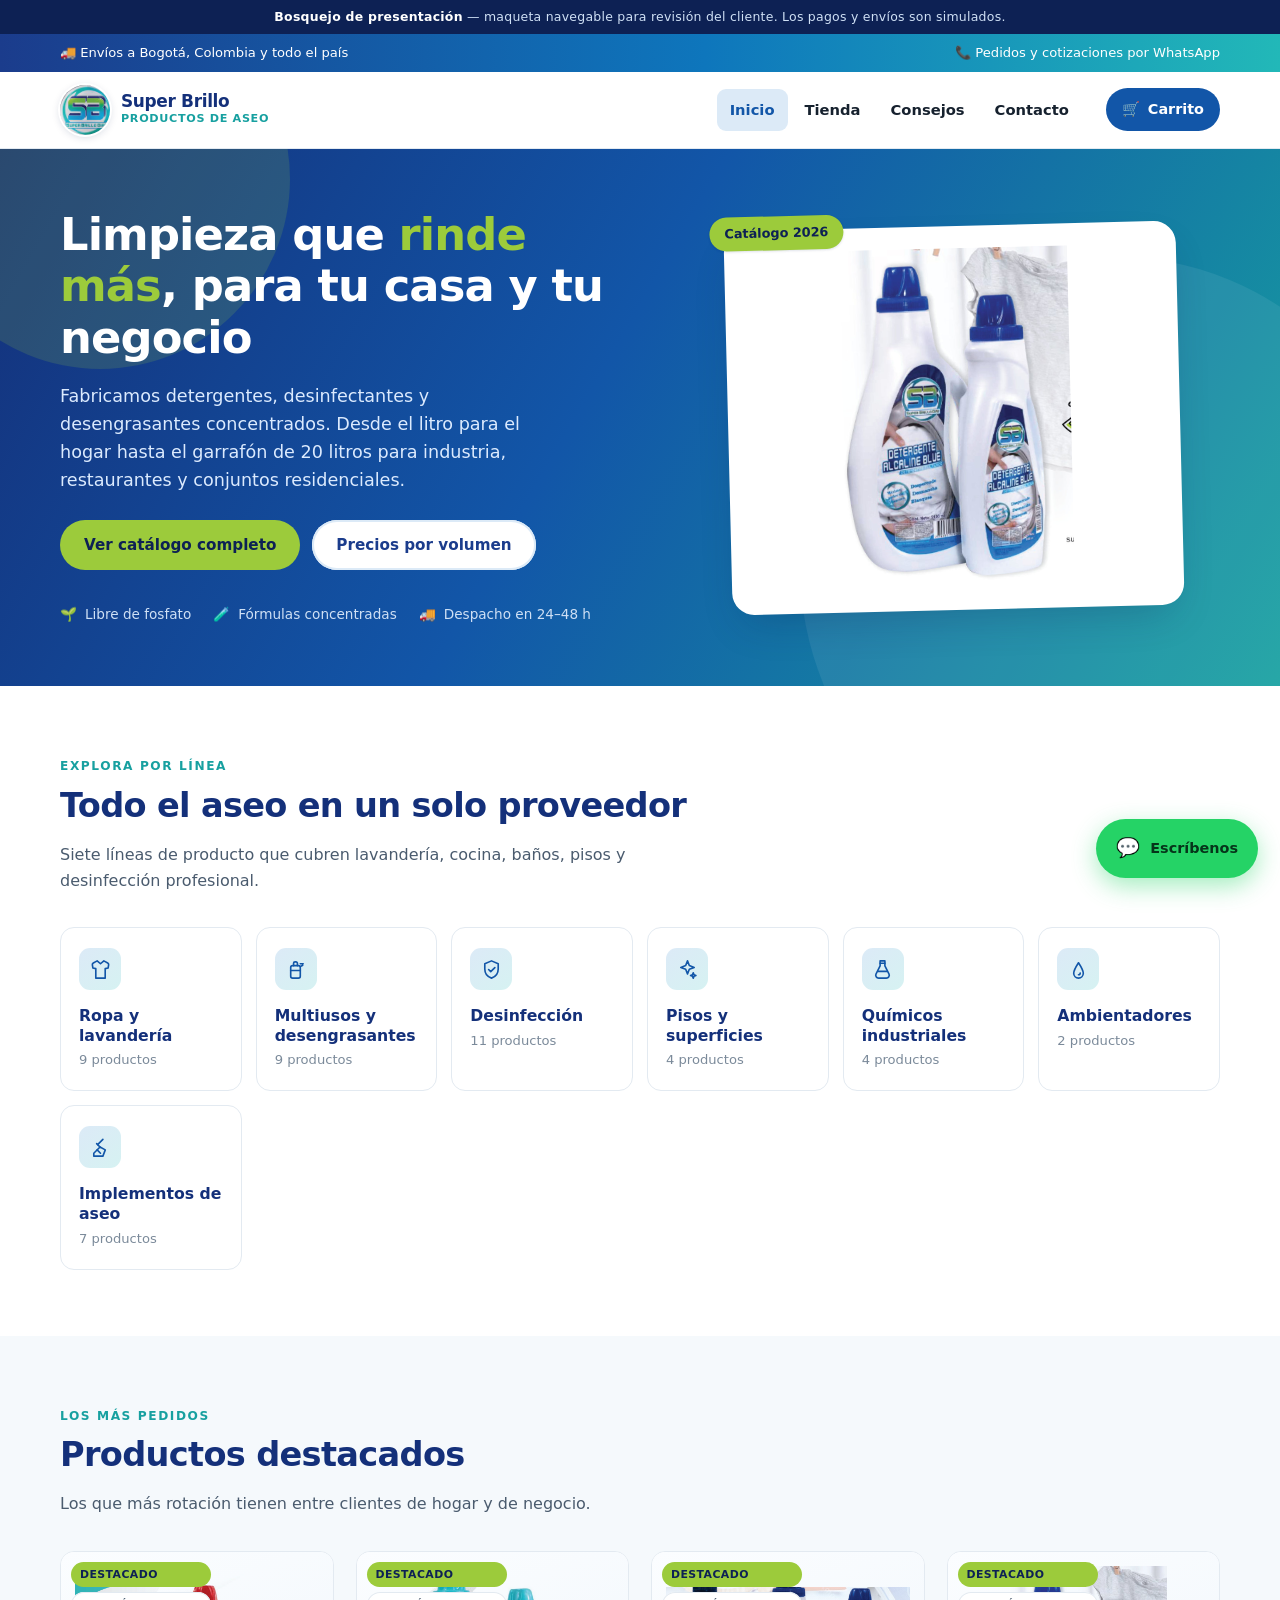
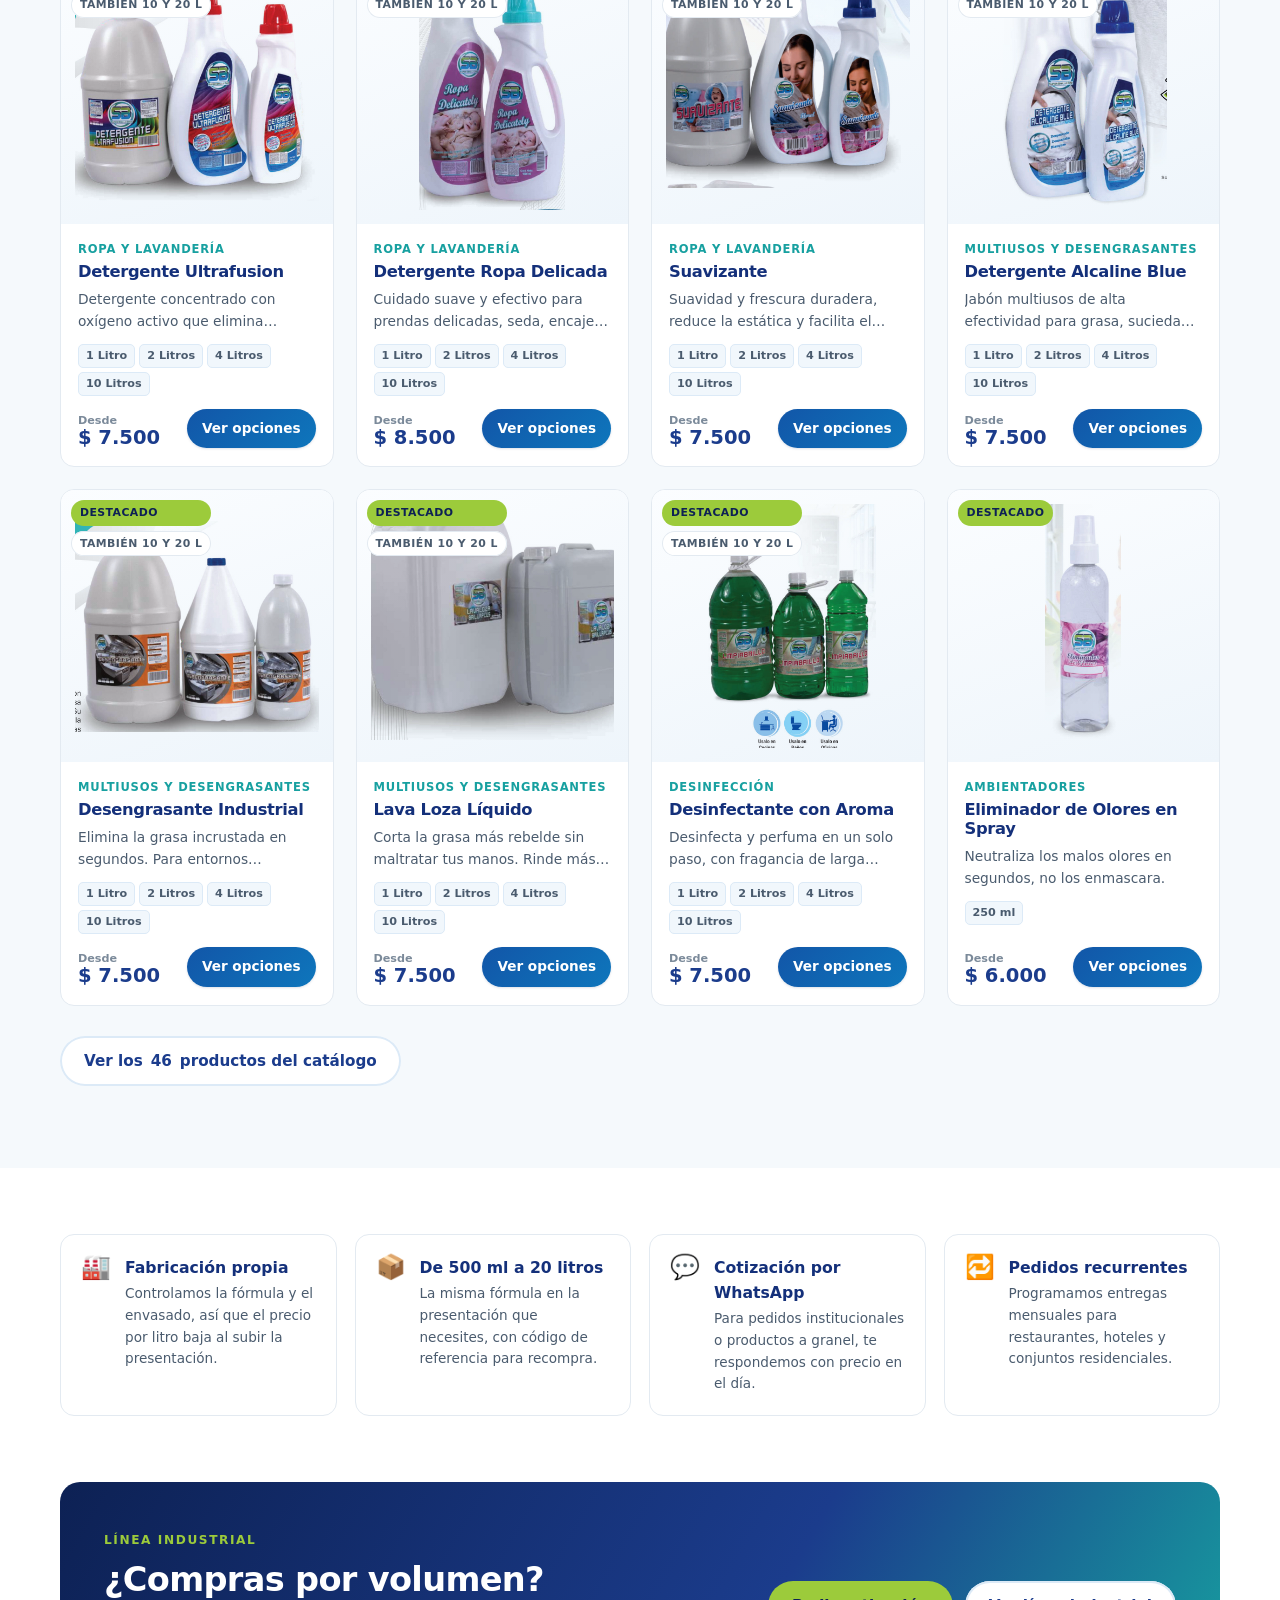
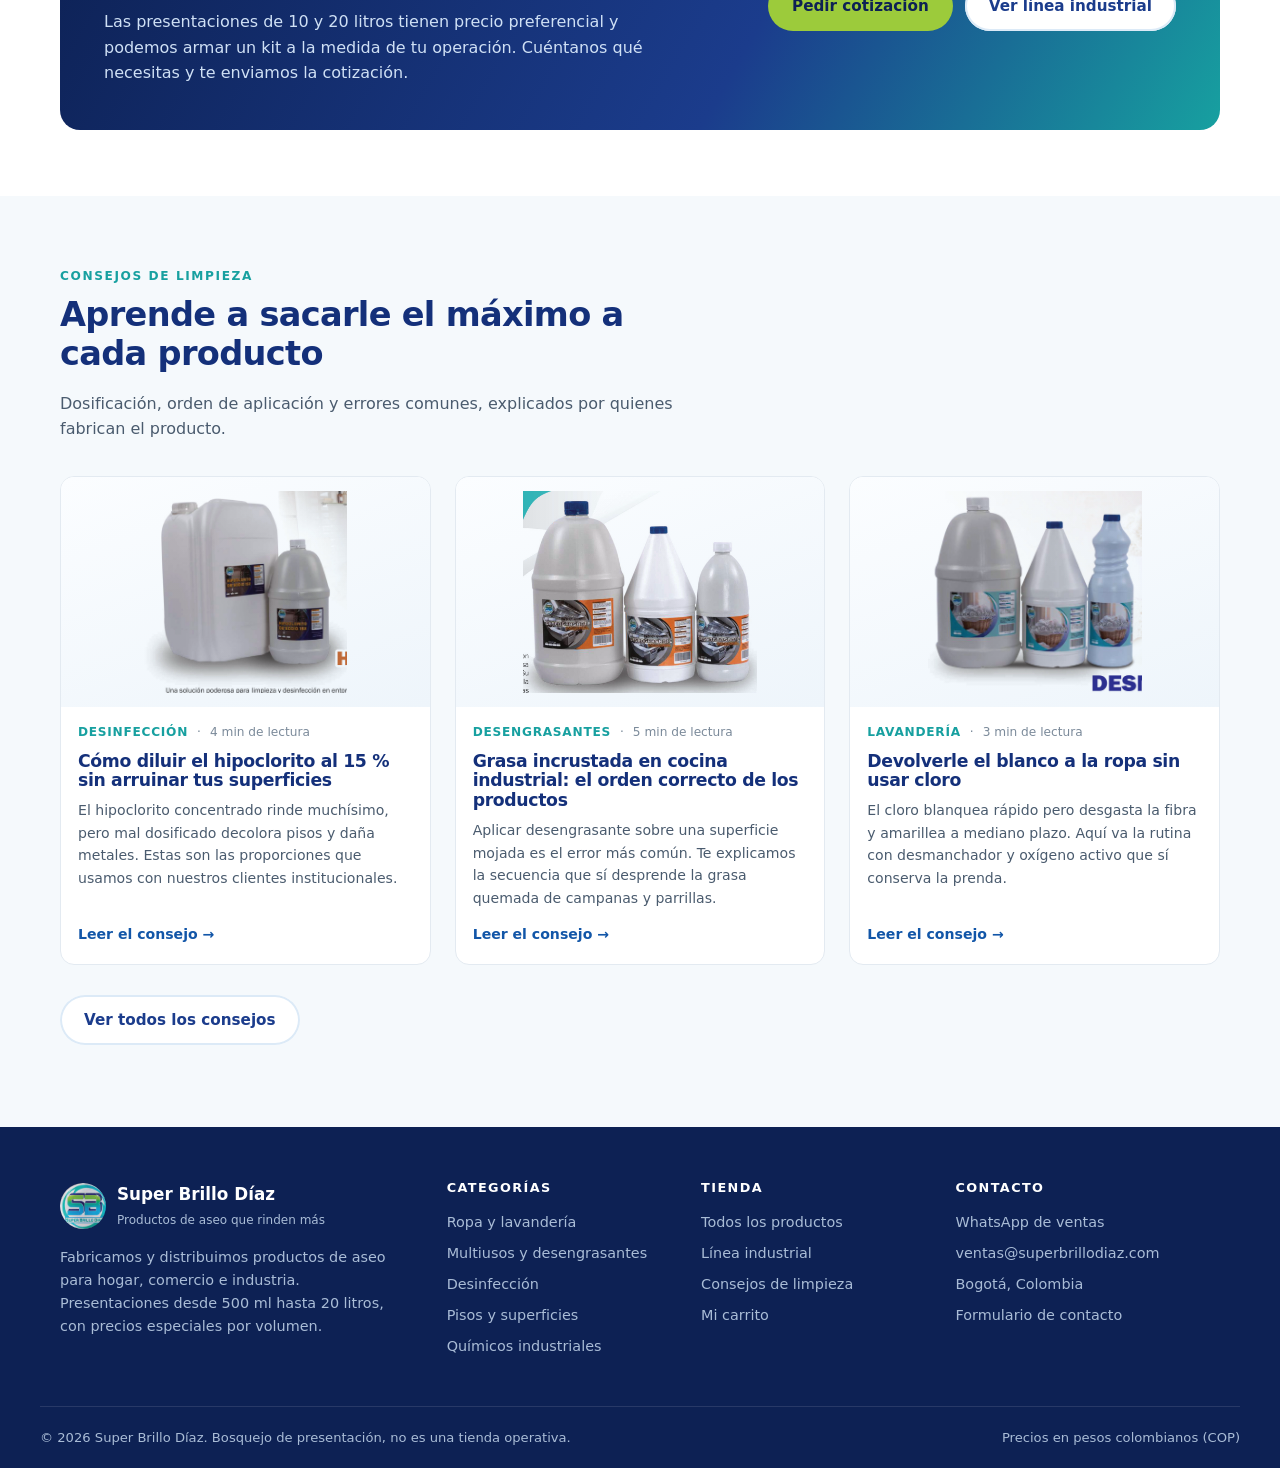
<file: index.html>
<!DOCTYPE html>
<html lang="es-CO">
<head>
<meta charset="utf-8">
<meta name="viewport" content="width=device-width, initial-scale=1">
<title>Super Brillo Díaz — Productos de aseo para hogar, comercio e industria</title>
<meta name="description" content="Detergentes, desinfectantes, desengrasantes e implementos de aseo. Presentaciones de 500 ml a 20 litros con precios por volumen.">
<link rel="stylesheet" href="assets/css/estilo.css">
</head>
<body>

<main>

	<!-- ---------------- Portada ---------------- -->
	<section class="hero">
		<div class="contenedor">
			<div>
				<h1>Limpieza que <em>rinde más</em>, para tu casa y tu negocio</h1>
				<p class="bajada">
					Fabricamos detergentes, desinfectantes y desengrasantes concentrados.
					Desde el litro para el hogar hasta el garrafón de 20 litros para industria,
					restaurantes y conjuntos residenciales.
				</p>
				<div class="hero-acciones">
					<a class="btn btn-lima" href="tienda.html">Ver catálogo completo</a>
					<a class="btn btn-secundario" href="tienda.html?linea=industrial">Precios por volumen</a>
				</div>
				<div class="hero-sellos">
					<div><span>🌱</span> Libre de fosfato</div>
					<div><span>🧪</span> Fórmulas concentradas</div>
					<div><span>🚚</span> Despacho en 24–48 h</div>
				</div>
			</div>
			<figure class="hero-figura">
				<span class="etiqueta-hero">Catálogo 2026</span>
				<img src="assets/img/alcaline-blue.jpg" alt="Detergente Alcaline Blue de Super Brillo Díaz">
			</figure>
		</div>
	</section>

	<!-- ---------------- Categorías ---------------- -->
	<section class="seccion">
		<div class="contenedor">
			<div class="encabezado-seccion">
				<span class="antetitulo">Explora por línea</span>
				<h2>Todo el aseo en un solo proveedor</h2>
				<p>Siete líneas de producto que cubren lavandería, cocina, baños, pisos y desinfección profesional.</p>
			</div>
			<div class="rejilla-categorias" id="rejilla-categorias"></div>
		</div>
	</section>

	<!-- ---------------- Destacados ---------------- -->
	<section class="seccion seccion-alt">
		<div class="contenedor">
			<div class="encabezado-seccion">
				<span class="antetitulo">Los más pedidos</span>
				<h2>Productos destacados</h2>
				<p>Los que más rotación tienen entre clientes de hogar y de negocio.</p>
			</div>
			<div class="rejilla-productos" id="rejilla-destacados"></div>
			<p style="margin-top:30px">
				<a class="btn btn-secundario" href="tienda.html">Ver los <span id="total-productos">…</span> productos del catálogo</a>
			</p>
		</div>
	</section>

	<!-- ---------------- Confianza ---------------- -->
	<section class="seccion">
		<div class="contenedor">
			<div class="franja-confianza">
				<div class="item-confianza">
					<span class="icono">🏭</span>
					<div>
						<strong>Fabricación propia</strong>
						<p>Controlamos la fórmula y el envasado, así que el precio por litro baja al subir la presentación.</p>
					</div>
				</div>
				<div class="item-confianza">
					<span class="icono">📦</span>
					<div>
						<strong>De 500 ml a 20 litros</strong>
						<p>La misma fórmula en la presentación que necesites, con código de referencia para recompra.</p>
					</div>
				</div>
				<div class="item-confianza">
					<span class="icono">💬</span>
					<div>
						<strong>Cotización por WhatsApp</strong>
						<p>Para pedidos institucionales o productos a granel, te respondemos con precio en el día.</p>
					</div>
				</div>
				<div class="item-confianza">
					<span class="icono">🔁</span>
					<div>
						<strong>Pedidos recurrentes</strong>
						<p>Programamos entregas mensuales para restaurantes, hoteles y conjuntos residenciales.</p>
					</div>
				</div>
			</div>
		</div>
	</section>

	<!-- ---------------- Banda mayorista ---------------- -->
	<section class="seccion" style="padding-top:0">
		<div class="contenedor">
			<div class="banda-mayorista">
				<div>
					<span class="antetitulo" style="color:var(--lima-500)">Línea industrial</span>
					<h2>¿Compras por volumen?</h2>
					<p>
						Las presentaciones de 10 y 20 litros tienen precio preferencial y podemos armar
						un kit a la medida de tu operación. Cuéntanos qué necesitas y te enviamos la cotización.
					</p>
				</div>
				<div class="banda-acciones">
					<a class="btn btn-lima" id="wa-mayorista" href="#" target="_blank" rel="noopener">Pedir cotización</a>
					<a class="btn btn-secundario" href="tienda.html?linea=industrial">Ver línea industrial</a>
				</div>
			</div>
		</div>
	</section>

	<!-- ---------------- Consejos ---------------- -->
	<section class="seccion seccion-alt">
		<div class="contenedor">
			<div class="encabezado-seccion">
				<span class="antetitulo">Consejos de limpieza</span>
				<h2>Aprende a sacarle el máximo a cada producto</h2>
				<p>Dosificación, orden de aplicación y errores comunes, explicados por quienes fabrican el producto.</p>
			</div>
			<div class="rejilla-consejos" id="rejilla-consejos"></div>
			<p style="margin-top:30px">
				<a class="btn btn-secundario" href="consejos.html">Ver todos los consejos</a>
			</p>
		</div>
	</section>

</main>

<script src="assets/js/datos.js"></script>
<script src="assets/js/app.js"></script>
<script>
	iniciarPagina("index.html")

	/* Categorías con su número de productos */
	document.getElementById("rejilla-categorias").innerHTML = CATEGORIAS.map((c) => {
		const n = PRODUCTOS.filter((p) => p.categoria === c.slug).length
		return `
		<a class="tarjeta-categoria" href="tienda.html?cat=${c.slug}">
			<span class="icono">${c.icono}</span>
			<strong>${c.nombre}</strong>
			<small>${n} producto${n === 1 ? "" : "s"}</small>
		</a>`
	}).join("")

	/* Destacados */
	document.getElementById("rejilla-destacados").innerHTML = PRODUCTOS.filter((p) => p.destacado)
		.map(tarjetaProducto)
		.join("")

	document.getElementById("total-productos").textContent = PRODUCTOS.length

	/* Consejos: los tres primeros */
	document.getElementById("rejilla-consejos").innerHTML = CONSEJOS.slice(0, 3)
		.map((c) => {
			const prod = productoPorSlug(c.producto)
			return `
		<article class="tarjeta-consejo">
			<a class="marco-imagen" href="consejos.html#${c.slug}">
				<img src="${prod ? imagenDe(prod) : ""}" alt="" loading="lazy">
			</a>
			<div class="cuerpo-tarjeta">
				<div class="meta-consejo">
					<span class="cat">${c.categoria}</span><span>·</span><span>${c.minutos} min de lectura</span>
				</div>
				<h3>${c.titulo}</h3>
				<p>${c.extracto}</p>
				<span class="enlace-flecha">Leer el consejo →</span>
			</div>
		</article>`
		})
		.join("")

	document.getElementById("wa-mayorista").href = enlaceWhatsApp(
		`Hola ${MARCA.corto}, compro por volumen y quisiera una cotización de la línea industrial (presentaciones de 10 y 20 litros).`,
	)
</script>
</body>
</html>
</file>
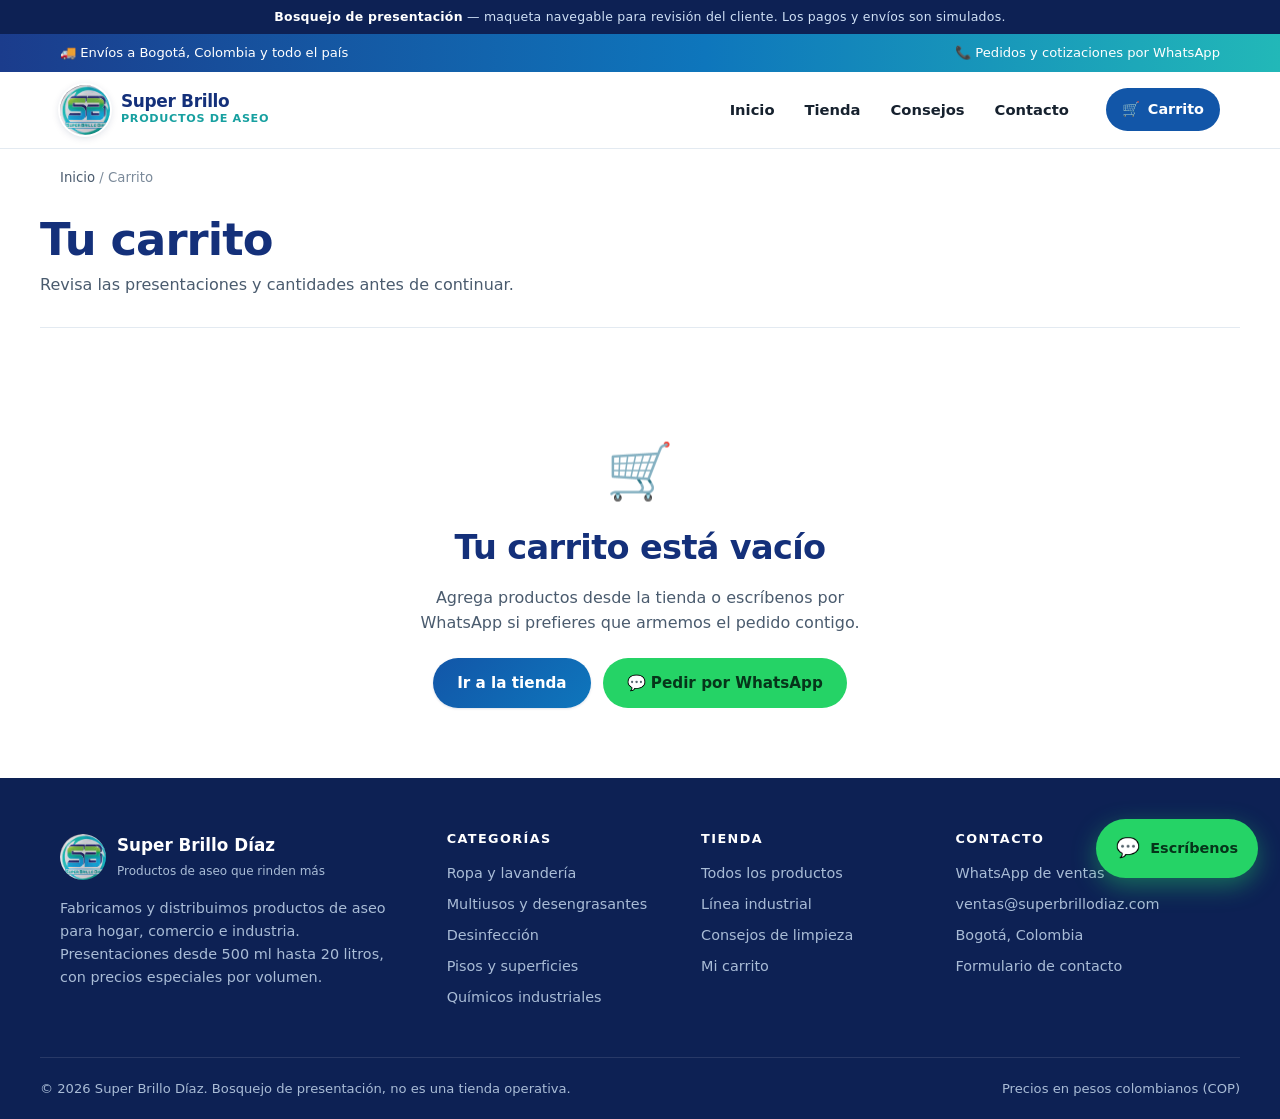
<file: carrito.html>
<!DOCTYPE html>
<html lang="es-CO">
<head>
<meta charset="utf-8">
<meta name="viewport" content="width=device-width, initial-scale=1">
<title>Carrito — Super Brillo Díaz</title>
<link rel="stylesheet" href="assets/css/estilo.css">
</head>
<body>

<main>
	<div class="contenedor">
		<nav class="migas" aria-label="Ruta">
			<a href="index.html">Inicio</a> / <span>Carrito</span>
		</nav>
	</div>

	<div class="contenedor encabezado-tienda">
		<h1>Tu carrito</h1>
		<p>Revisa las presentaciones y cantidades antes de continuar.</p>
	</div>

	<div class="contenedor" id="zona-carrito"><!-- se pinta por JS --></div>
</main>

<script src="assets/js/datos.js"></script>
<script src="assets/js/app.js"></script>
<script>
	iniciarPagina("carrito.html")

	const ENVIO_GRATIS_DESDE = 150000
	const COSTO_ENVIO = 12000

	function pintar() {
		const lineas = Carrito.lineas()
		const $zona = document.getElementById("zona-carrito")

		if (!lineas.length) {
			$zona.innerHTML = `
			<div class="vacio">
				<div class="icono">🛒</div>
				<h2>Tu carrito está vacío</h2>
				<p style="color:var(--tinta-media);max-width:44ch;margin:0 auto 22px">
					Agrega productos desde la tienda o escríbenos por WhatsApp si prefieres que armemos el pedido contigo.
				</p>
				<div style="display:flex;gap:12px;justify-content:center;flex-wrap:wrap">
					<a class="btn btn-primario" href="tienda.html">Ir a la tienda</a>
					<a class="btn btn-whatsapp" href="${enlaceWhatsApp("Hola, quisiera ayuda para armar un pedido.")}" target="_blank" rel="noopener">💬 Pedir por WhatsApp</a>
				</div>
			</div>`
			return
		}

		const subtotal = Carrito.subtotal()
		const envio = subtotal >= ENVIO_GRATIS_DESDE ? 0 : COSTO_ENVIO
		const total = subtotal + envio
		const faltaParaGratis = ENVIO_GRATIS_DESDE - subtotal

		const filas = lineas
			.map((l) => {
				const p = productoPorSlug(l.slug)
				return `
			<div class="linea-carrito">
				<a class="miniatura" href="producto.html?p=${l.slug}">
					<img src="${p ? imagenDe(p) : ""}" alt="${l.nombre}">
				</a>
				<div>
					<h4><a href="producto.html?p=${l.slug}" style="color:inherit">${l.nombre}</a></h4>
					<p class="variante">
						${l.presentacion}${l.aroma ? ` · Aroma ${l.aroma}` : ""} · código ${l.codigo} · ${precioCOP(l.precio)} c/u
					</p>
					<div class="controles">
						<div class="cantidad">
							<button type="button" data-menos="${l.id}" aria-label="Quitar una unidad">−</button>
							<input type="number" value="${l.cantidad}" min="1" max="999" data-cant="${l.id}" aria-label="Cantidad de ${l.nombre}">
							<button type="button" data-mas="${l.id}" aria-label="Agregar una unidad">+</button>
						</div>
						<button class="quitar" data-quitar="${l.id}">Quitar</button>
					</div>
				</div>
				<div class="subtotal-linea">${precioCOP(l.precio * l.cantidad)}</div>
			</div>`
			})
			.join("")

		$zona.innerHTML = `
		<div class="diseno-carrito">
			<section>
				${filas}
				<div style="display:flex;gap:12px;flex-wrap:wrap;margin-top:24px">
					<a class="btn btn-secundario" href="tienda.html">← Seguir comprando</a>
					<button class="btn btn-secundario" id="vaciar">Vaciar carrito</button>
				</div>
			</section>

			<aside class="resumen">
				<h3>Resumen del pedido</h3>
				<div class="fila-resumen"><span>Productos (${Carrito.unidades()})</span><span>${precioCOP(subtotal)}</span></div>
				<div class="fila-resumen">
					<span>Envío</span>
					<span>${envio === 0 ? "<strong style='color:var(--exito)'>Gratis</strong>" : precioCOP(envio)}</span>
				</div>
				${
					envio > 0
						? `<p style="font-size:.82rem;color:var(--tinta-suave);margin:6px 0 0">
								Te faltan ${precioCOP(faltaParaGratis)} para el envío gratis.
							</p>`
						: ""
				}
				<div class="fila-resumen total"><span>Total</span><span>${precioCOP(total)}</span></div>

				<div style="display:grid;gap:10px;margin-top:20px">
					<a class="btn btn-primario btn-bloque" href="checkout.html">Continuar al pago</a>
					<a class="btn btn-whatsapp btn-bloque" id="wa-pedido" href="#" target="_blank" rel="noopener">💬 Confirmar por WhatsApp</a>
				</div>

				<p style="font-size:.8rem;color:var(--tinta-suave);margin:16px 0 0">
					Precios en COP. El valor del envío es de ejemplo para el bosquejo.
				</p>
			</aside>
		</div>`

		document.getElementById("wa-pedido").href = enlaceWhatsApp(textoPedidoCarrito())
		conectar()
	}

	function conectar() {
		document.querySelectorAll("[data-menos]").forEach((b) =>
			b.addEventListener("click", () => {
				const l = Carrito.lineas().find((x) => x.id === b.dataset.menos)
				Carrito.cambiarCantidad(b.dataset.menos, l.cantidad - 1)
				pintar()
			}),
		)
		document.querySelectorAll("[data-mas]").forEach((b) =>
			b.addEventListener("click", () => {
				const l = Carrito.lineas().find((x) => x.id === b.dataset.mas)
				Carrito.cambiarCantidad(b.dataset.mas, l.cantidad + 1)
				pintar()
			}),
		)
		document.querySelectorAll("[data-cant]").forEach((i) =>
			i.addEventListener("change", () => {
				Carrito.cambiarCantidad(i.dataset.cant, parseInt(i.value, 10) || 1)
				pintar()
			}),
		)
		document.querySelectorAll("[data-quitar]").forEach((b) =>
			b.addEventListener("click", () => {
				Carrito.quitar(b.dataset.quitar)
				brindis("Producto quitado del carrito")
				pintar()
			}),
		)
		document.getElementById("vaciar")?.addEventListener("click", () => {
			Carrito.vaciar()
			pintar()
		})
	}

	pintar()
</script>
</body>
</html>
</file>
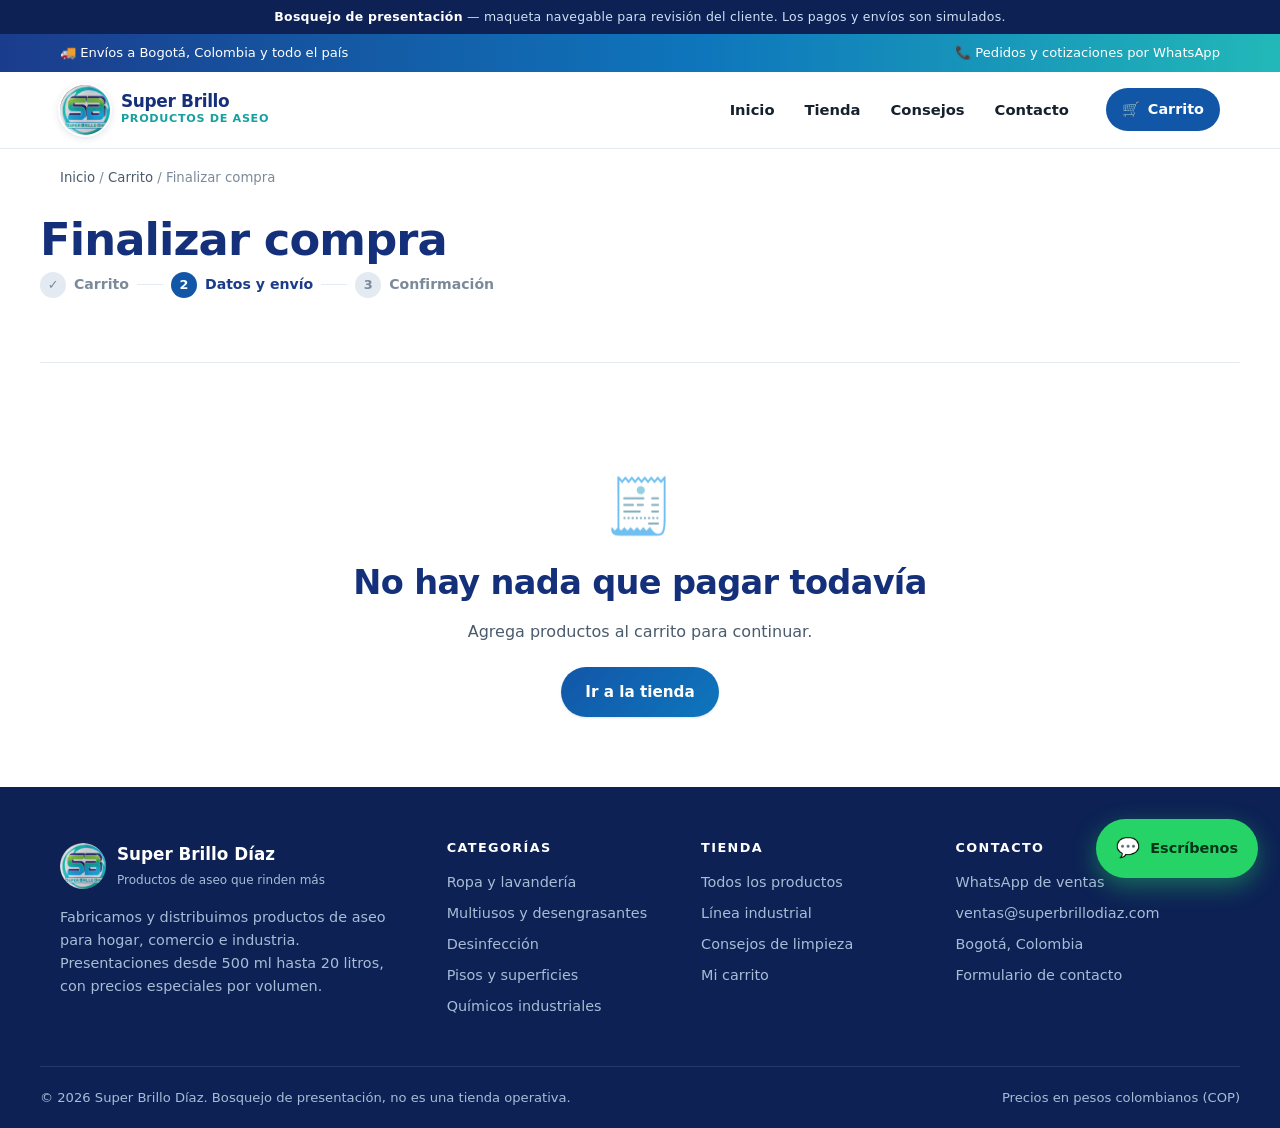
<file: checkout.html>
<!DOCTYPE html>
<html lang="es-CO">
<head>
<meta charset="utf-8">
<meta name="viewport" content="width=device-width, initial-scale=1">
<title>Finalizar compra — Super Brillo Díaz</title>
<link rel="stylesheet" href="assets/css/estilo.css">
</head>
<body>

<main>
	<div class="contenedor">
		<nav class="migas" aria-label="Ruta">
			<a href="index.html">Inicio</a> / <a href="carrito.html">Carrito</a> / <span>Finalizar compra</span>
		</nav>
	</div>

	<div class="contenedor encabezado-tienda">
		<h1>Finalizar compra</h1>
		<ol class="pasos">
			<li><span class="num">✓</span> Carrito</li>
			<li class="activo"><span class="num">2</span> Datos y envío</li>
			<li><span class="num">3</span> Confirmación</li>
		</ol>
	</div>

	<div class="contenedor" id="zona-checkout"><!-- se pinta por JS --></div>
</main>

<script src="assets/js/datos.js"></script>
<script src="assets/js/app.js"></script>
<script>
	iniciarPagina("carrito.html")

	const ENVIO_GRATIS_DESDE = 150000
	const COSTO_ENVIO = 12000

	function pintar() {
		const lineas = Carrito.lineas()
		const $zona = document.getElementById("zona-checkout")

		if (!lineas.length) {
			$zona.innerHTML = `
			<div class="vacio">
				<div class="icono">🧾</div>
				<h2>No hay nada que pagar todavía</h2>
				<p style="color:var(--tinta-media);margin-bottom:22px">Agrega productos al carrito para continuar.</p>
				<a class="btn btn-primario" href="tienda.html">Ir a la tienda</a>
			</div>`
			return
		}

		const subtotal = Carrito.subtotal()
		const envio = subtotal >= ENVIO_GRATIS_DESDE ? 0 : COSTO_ENVIO
		const total = subtotal + envio

		const resumenLineas = lineas
			.map(
				(l) => `
			<div class="fila-resumen">
				<span>${l.cantidad} × ${l.nombre}<br><small style="color:var(--tinta-suave)">${l.presentacion}${l.aroma ? ` · ${l.aroma}` : ""}</small></span>
				<span style="white-space:nowrap">${precioCOP(l.precio * l.cantidad)}</span>
			</div>`,
			)
			.join("")

		$zona.innerHTML = `
		<div class="diseno-carrito">
			<section>
				<form id="form-checkout" novalidate>
					<div class="bloque-form">
						<h3>Datos de contacto</h3>
						<div class="rejilla-campos">
							<div class="campo">
								<label for="nombre">Nombre y apellido *</label>
								<input id="nombre" name="nombre" required autocomplete="name">
							</div>
							<div class="campo">
								<label for="documento">Cédula o NIT *</label>
								<input id="documento" name="documento" required inputmode="numeric">
							</div>
							<div class="campo">
								<label for="correo">Correo electrónico *</label>
								<input id="correo" name="correo" type="email" required autocomplete="email">
							</div>
							<div class="campo">
								<label for="celular">Celular / WhatsApp *</label>
								<input id="celular" name="celular" type="tel" required autocomplete="tel" placeholder="300 000 0000">
							</div>
							<div class="campo ancho">
								<label for="empresa">Empresa (opcional)</label>
								<input id="empresa" name="empresa" autocomplete="organization">
								<span class="ayuda">Si necesitas factura electrónica a nombre de una empresa.</span>
							</div>
						</div>
					</div>

					<div class="bloque-form">
						<h3>Entrega</h3>
						<label class="opcion-pago activa" data-entrega="domicilio">
							<input type="radio" name="entrega" value="domicilio" checked>
							<span>
								<strong>Envío a domicilio</strong>
								<small>24 a 48 horas hábiles. ${envio === 0 ? "Gratis por monto del pedido." : `Costo ${precioCOP(COSTO_ENVIO)}.`}</small>
							</span>
						</label>
						<label class="opcion-pago" data-entrega="recoger">
							<input type="radio" name="entrega" value="recoger">
							<span>
								<strong>Recoger en planta</strong>
								<small>Sin costo de envío. Te avisamos cuando el pedido esté listo.</small>
							</span>
						</label>

						<div class="rejilla-campos" style="margin-top:18px" id="campos-envio">
							<div class="campo ancho">
								<label for="direccion">Dirección *</label>
								<input id="direccion" name="direccion" required autocomplete="street-address" placeholder="Calle 00 # 00 - 00">
							</div>
							<div class="campo">
								<label for="ciudad">Ciudad *</label>
								<input id="ciudad" name="ciudad" required value="Bogotá">
							</div>
							<div class="campo">
								<label for="departamento">Departamento *</label>
								<select id="departamento" name="departamento" required>
									<option>Cundinamarca</option>
									<option>Antioquia</option>
									<option>Valle del Cauca</option>
									<option>Atlántico</option>
									<option>Santander</option>
									<option>Otro</option>
								</select>
							</div>
							<div class="campo ancho">
								<label for="notas">Notas para la entrega (opcional)</label>
								<textarea id="notas" name="notas" rows="3" placeholder="Portería, horarios de recibo, punto de referencia…"></textarea>
							</div>
						</div>
					</div>

					<div class="bloque-form">
						<h3>Medio de pago</h3>
						<label class="opcion-pago activa" data-pago>
							<input type="radio" name="pago" value="tarjeta" checked>
							<span>
								<strong>Tarjeta débito o crédito</strong>
								<small>Pago seguro con pasarela. Visa, Mastercard, Amex.</small>
							</span>
						</label>
						<label class="opcion-pago" data-pago>
							<input type="radio" name="pago" value="pse">
							<span>
								<strong>PSE — débito desde tu banco</strong>
								<small>Te redirige al portal de tu entidad bancaria.</small>
							</span>
						</label>
						<label class="opcion-pago" data-pago>
							<input type="radio" name="pago" value="transferencia">
							<span>
								<strong>Transferencia bancaria</strong>
								<small>Te enviamos los datos de la cuenta y confirmas el comprobante.</small>
							</span>
						</label>
						<label class="opcion-pago" data-pago>
							<input type="radio" name="pago" value="contraentrega">
							<span>
								<strong>Pago contra entrega</strong>
								<small>Disponible solo dentro de la ciudad.</small>
							</span>
						</label>
						<p style="font-size:.82rem;color:var(--tinta-suave);margin:14px 0 0">
							En el bosquejo ningún medio de pago está conectado. En la tienda real se integra la pasarela que elija el cliente.
						</p>
					</div>
				</form>
			</section>

			<aside class="resumen">
				<h3>Tu pedido</h3>
				${resumenLineas}
				<div class="fila-resumen" style="border-top:1px solid var(--linea);margin-top:8px;padding-top:12px">
					<span>Subtotal</span><span>${precioCOP(subtotal)}</span>
				</div>
				<div class="fila-resumen">
					<span>Envío</span>
					<span>${envio === 0 ? "<strong style='color:var(--exito)'>Gratis</strong>" : precioCOP(envio)}</span>
				</div>
				<div class="fila-resumen total"><span>Total</span><span>${precioCOP(total)}</span></div>

				<button class="btn btn-primario btn-bloque" id="btn-pagar" style="margin-top:18px">
					Confirmar pedido · ${precioCOP(total)}
				</button>
				<a class="btn btn-secundario btn-bloque" href="carrito.html" style="margin-top:10px">Volver al carrito</a>

				<p style="font-size:.8rem;color:var(--tinta-suave);margin:16px 0 0">
					Al confirmar aceptas los términos y la política de tratamiento de datos.
				</p>
			</aside>
		</div>`

		conectar(total)
	}

	function conectar(total) {
		/* Resalta la opción de entrega y muestra/oculta la dirección */
		document.querySelectorAll("[data-entrega]").forEach((el) =>
			el.addEventListener("click", () => {
				document.querySelectorAll("[data-entrega]").forEach((x) => x.classList.remove("activa"))
				el.classList.add("activa")
				const esDomicilio = el.dataset.entrega === "domicilio"
				document.getElementById("campos-envio").classList.toggle("oculto", !esDomicilio)
				document.querySelectorAll("#campos-envio [required]").forEach((c) => (c.required = esDomicilio))
			}),
		)

		document.querySelectorAll("[data-pago]").forEach((el) =>
			el.addEventListener("click", () => {
				document.querySelectorAll("[data-pago]").forEach((x) => x.classList.remove("activa"))
				el.classList.add("activa")
			}),
		)

		/* Confirmación simulada */
		document.getElementById("btn-pagar").addEventListener("click", () => {
			const form = document.getElementById("form-checkout")
			if (!form.checkValidity()) {
				form.querySelectorAll(":invalid")[0]?.focus()
				brindis("Completa los campos obligatorios")
				return
			}
			const nombre = document.getElementById("nombre").value.split(" ")[0] || "Gracias"
			const numero = "SBD-" + String(Math.floor(1000 + Math.random() * 9000))
			document.querySelector("main").innerHTML = `
			<div class="contenedor" style="padding:70px 20px;max-width:640px;text-align:center">
				<div style="font-size:3.6rem;margin-bottom:12px">✅</div>
				<h1>¡Listo, ${nombre}!</h1>
				<p style="color:var(--tinta-media);font-size:1.05rem">
					Recibimos tu pedido <strong>${numero}</strong> por <strong>${precioCOP(total)}</strong>.
					Te enviamos la confirmación al correo y te escribimos por WhatsApp para coordinar la entrega.
				</p>
				<div style="display:flex;gap:12px;justify-content:center;flex-wrap:wrap;margin-top:26px">
					<a class="btn btn-primario" href="tienda.html">Seguir comprando</a>
					<a class="btn btn-whatsapp" href="${enlaceWhatsApp(`Hola, acabo de hacer el pedido ${numero}.`)}" target="_blank" rel="noopener">💬 Escribir por WhatsApp</a>
				</div>
				<p style="font-size:.84rem;color:var(--tinta-suave);margin-top:30px">
					Pantalla de ejemplo del bosquejo. No se procesó ningún pago real.
				</p>
			</div>`
			Carrito.vaciar()
			window.scrollTo({ top: 0, behavior: "smooth" })
		})
	}

	pintar()
</script>
</body>
</html>
</file>
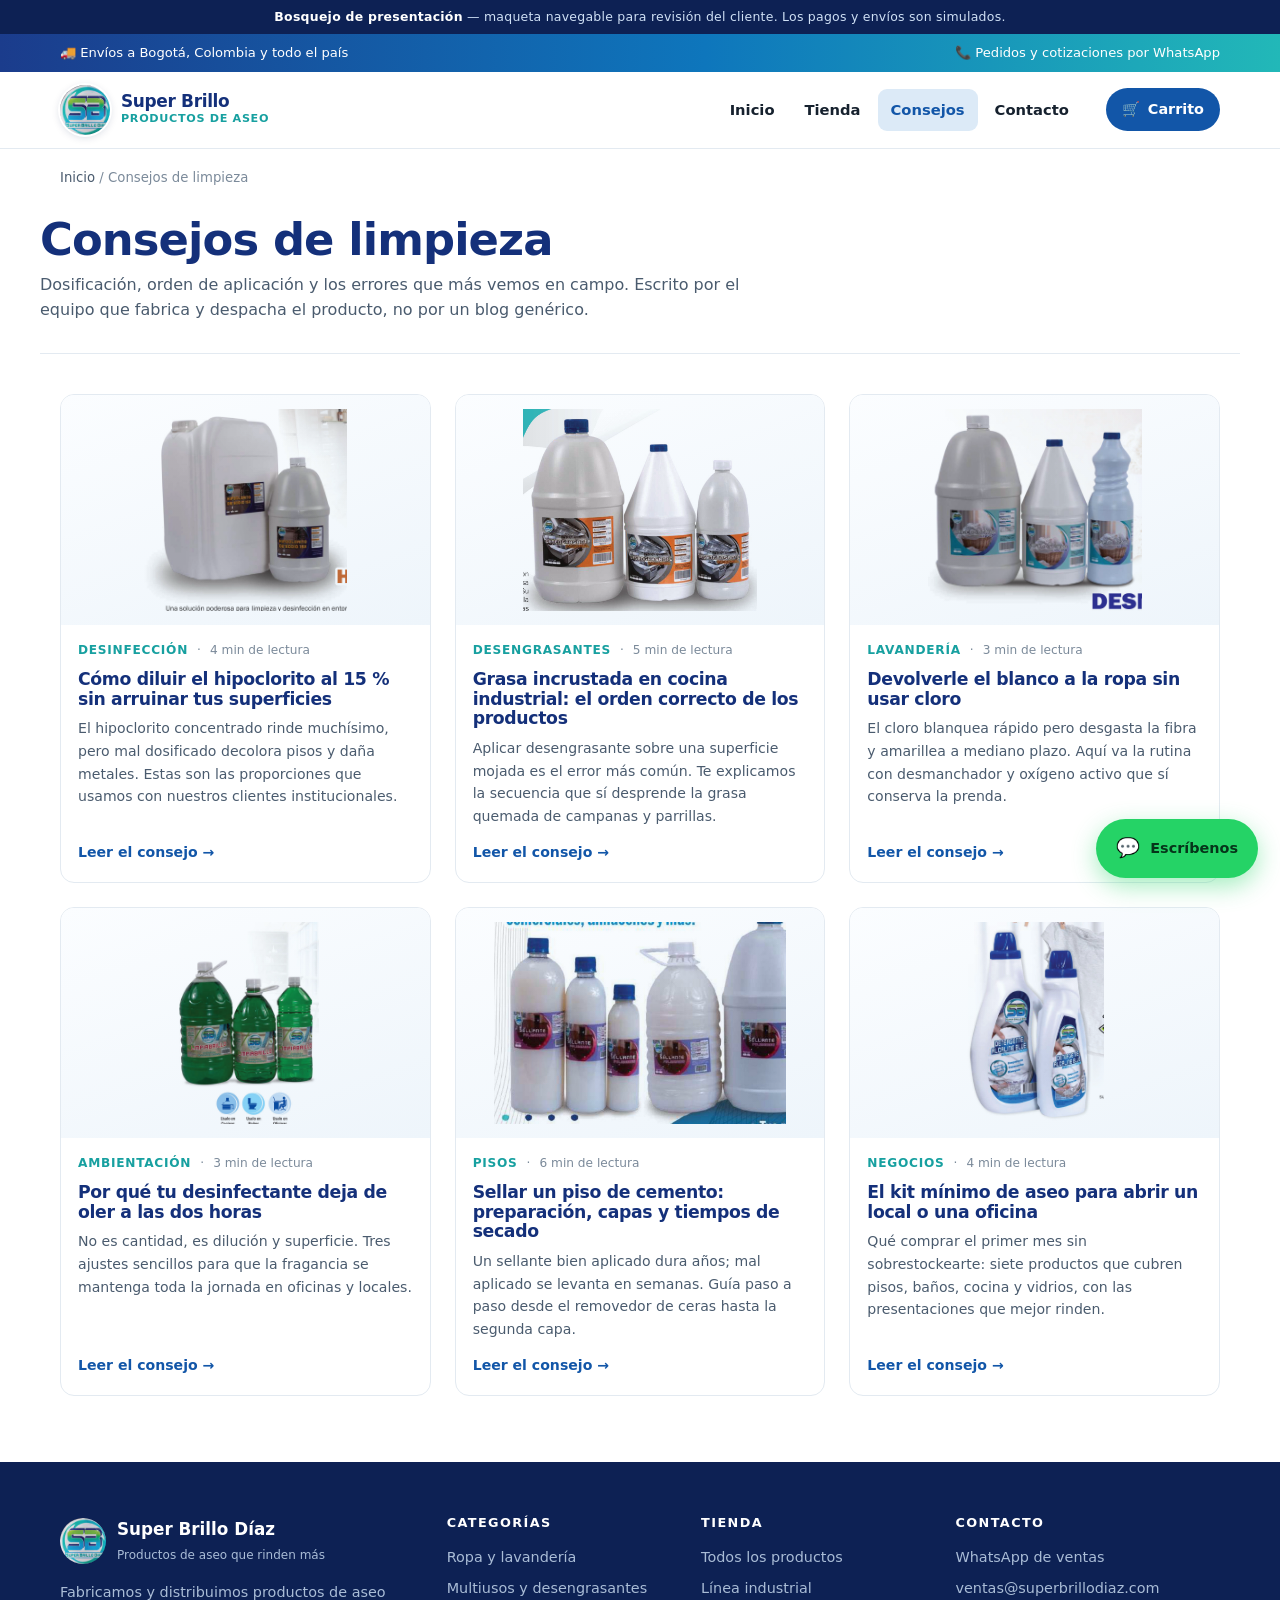
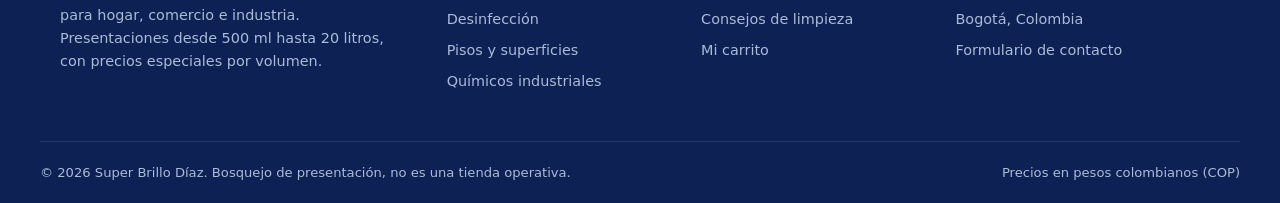
<file: consejos.html>
<!DOCTYPE html>
<html lang="es-CO">
<head>
<meta charset="utf-8">
<meta name="viewport" content="width=device-width, initial-scale=1">
<title>Consejos de limpieza — Super Brillo Díaz</title>
<meta name="description" content="Guías de dosificación, orden de aplicación y errores comunes, explicadas por quienes fabrican el producto.">
<link rel="stylesheet" href="assets/css/estilo.css">
</head>
<body>

<main>
	<div class="contenedor">
		<nav class="migas" aria-label="Ruta">
			<a href="index.html">Inicio</a> / <span>Consejos de limpieza</span>
		</nav>
	</div>

	<div class="contenedor encabezado-tienda">
		<h1>Consejos de limpieza</h1>
		<p>
			Dosificación, orden de aplicación y los errores que más vemos en campo.
			Escrito por el equipo que fabrica y despacha el producto, no por un blog genérico.
		</p>
	</div>

	<!-- Listado -->
	<section class="seccion" style="padding-top:10px" id="zona-listado">
		<div class="contenedor">
			<div class="rejilla-consejos" id="rejilla-consejos"></div>
		</div>
	</section>

	<!-- Artículo abierto -->
	<section class="seccion oculto" style="padding-top:10px" id="zona-articulo">
		<div class="contenedor" id="articulo"></div>
	</section>
</main>

<script src="assets/js/datos.js"></script>
<script src="assets/js/app.js"></script>
<script>
	iniciarPagina("consejos.html")

	const $listado = document.getElementById("zona-listado")
	const $zonaArt = document.getElementById("zona-articulo")

	/* ---------------- Listado ---------------- */
	document.getElementById("rejilla-consejos").innerHTML = CONSEJOS.map((c) => {
		const prod = productoPorSlug(c.producto)
		return `
	<article class="tarjeta-consejo">
		<a class="marco-imagen" href="#${c.slug}">
			<img src="${prod ? imagenDe(prod) : ""}" alt="" loading="lazy">
		</a>
		<div class="cuerpo-tarjeta">
			<div class="meta-consejo">
				<span class="cat">${c.categoria}</span><span>·</span><span>${c.minutos} min de lectura</span>
			</div>
			<h3><a href="#${c.slug}" style="color:inherit">${c.titulo}</a></h3>
			<p>${c.extracto}</p>
			<a class="enlace-flecha" href="#${c.slug}">Leer el consejo →</a>
		</div>
	</article>`
	}).join("")

	/* ---------------- Artículo ---------------- */
	function pintarArticulo(slug) {
		const c = CONSEJOS.find((x) => x.slug === slug)
		if (!c) return mostrarListado()

		const prod = productoPorSlug(c.producto)
		const otros = CONSEJOS.filter((x) => x.slug !== slug).slice(0, 3)

		document.getElementById("articulo").innerHTML = `
		<p style="margin-bottom:18px"><a href="#" id="volver">← Volver a todos los consejos</a></p>

		<article style="max-width:74ch">
			<div class="meta-consejo" style="margin-bottom:12px">
				<span class="cat">${c.categoria}</span><span>·</span><span>${c.minutos} min de lectura</span>
			</div>
			<h1 style="margin-bottom:20px">${c.titulo}</h1>
			<p style="font-size:1.1rem;color:var(--tinta-media);border-left:3px solid var(--lima-500);padding-left:16px">
				${c.extracto}
			</p>
			${c.cuerpo.map((p) => `<p>${p}</p>`).join("")}
		</article>

		${
			prod
				? `
		<aside style="max-width:74ch;margin-top:36px;display:grid;grid-template-columns:130px 1fr;gap:20px;align-items:center;background:var(--fondo-alt);border:1px solid var(--linea);border-radius:var(--radio);padding:22px">
			<a class="marco-imagen" href="producto.html?p=${prod.slug}" style="aspect-ratio:1/1;border-radius:var(--radio-sm)">
				<img src="${imagenDe(prod)}" alt="${prod.nombre}">
			</a>
			<div>
				<span class="cat-tarjeta">Producto mencionado</span>
				<h3 style="margin:2px 0 6px"><a href="producto.html?p=${prod.slug}" style="color:inherit">${prod.nombre}</a></h3>
				<p style="font-size:.9rem;color:var(--tinta-media);margin:0 0 12px">${prod.resumen}</p>
				<a class="btn btn-primario btn-mini" href="producto.html?p=${prod.slug}">Ver producto</a>
			</div>
		</aside>`
				: ""
		}

		<div style="max-width:74ch;margin-top:44px">
			<h2 style="font-size:1.3rem">Sigue leyendo</h2>
			<ul style="list-style:none;padding:0;margin:0">
				${otros
					.map(
						(o) => `
				<li style="padding:14px 0;border-bottom:1px solid var(--linea)">
					<a href="#${o.slug}" style="font-weight:700">${o.titulo}</a>
					<div style="font-size:.82rem;color:var(--tinta-suave)">${o.categoria} · ${o.minutos} min</div>
				</li>`,
					)
					.join("")}
			</ul>
		</div>`

		$listado.classList.add("oculto")
		$zonaArt.classList.remove("oculto")
		document.getElementById("volver").addEventListener("click", (e) => {
			e.preventDefault()
			location.hash = ""
			mostrarListado()
		})
		window.scrollTo({ top: 0 })
	}

	function mostrarListado() {
		$zonaArt.classList.add("oculto")
		$listado.classList.remove("oculto")
	}

	function enrutar() {
		const slug = location.hash.replace("#", "")
		if (slug) pintarArticulo(slug)
		else mostrarListado()
	}

	window.addEventListener("hashchange", enrutar)
	enrutar()
</script>
</body>
</html>
</file>
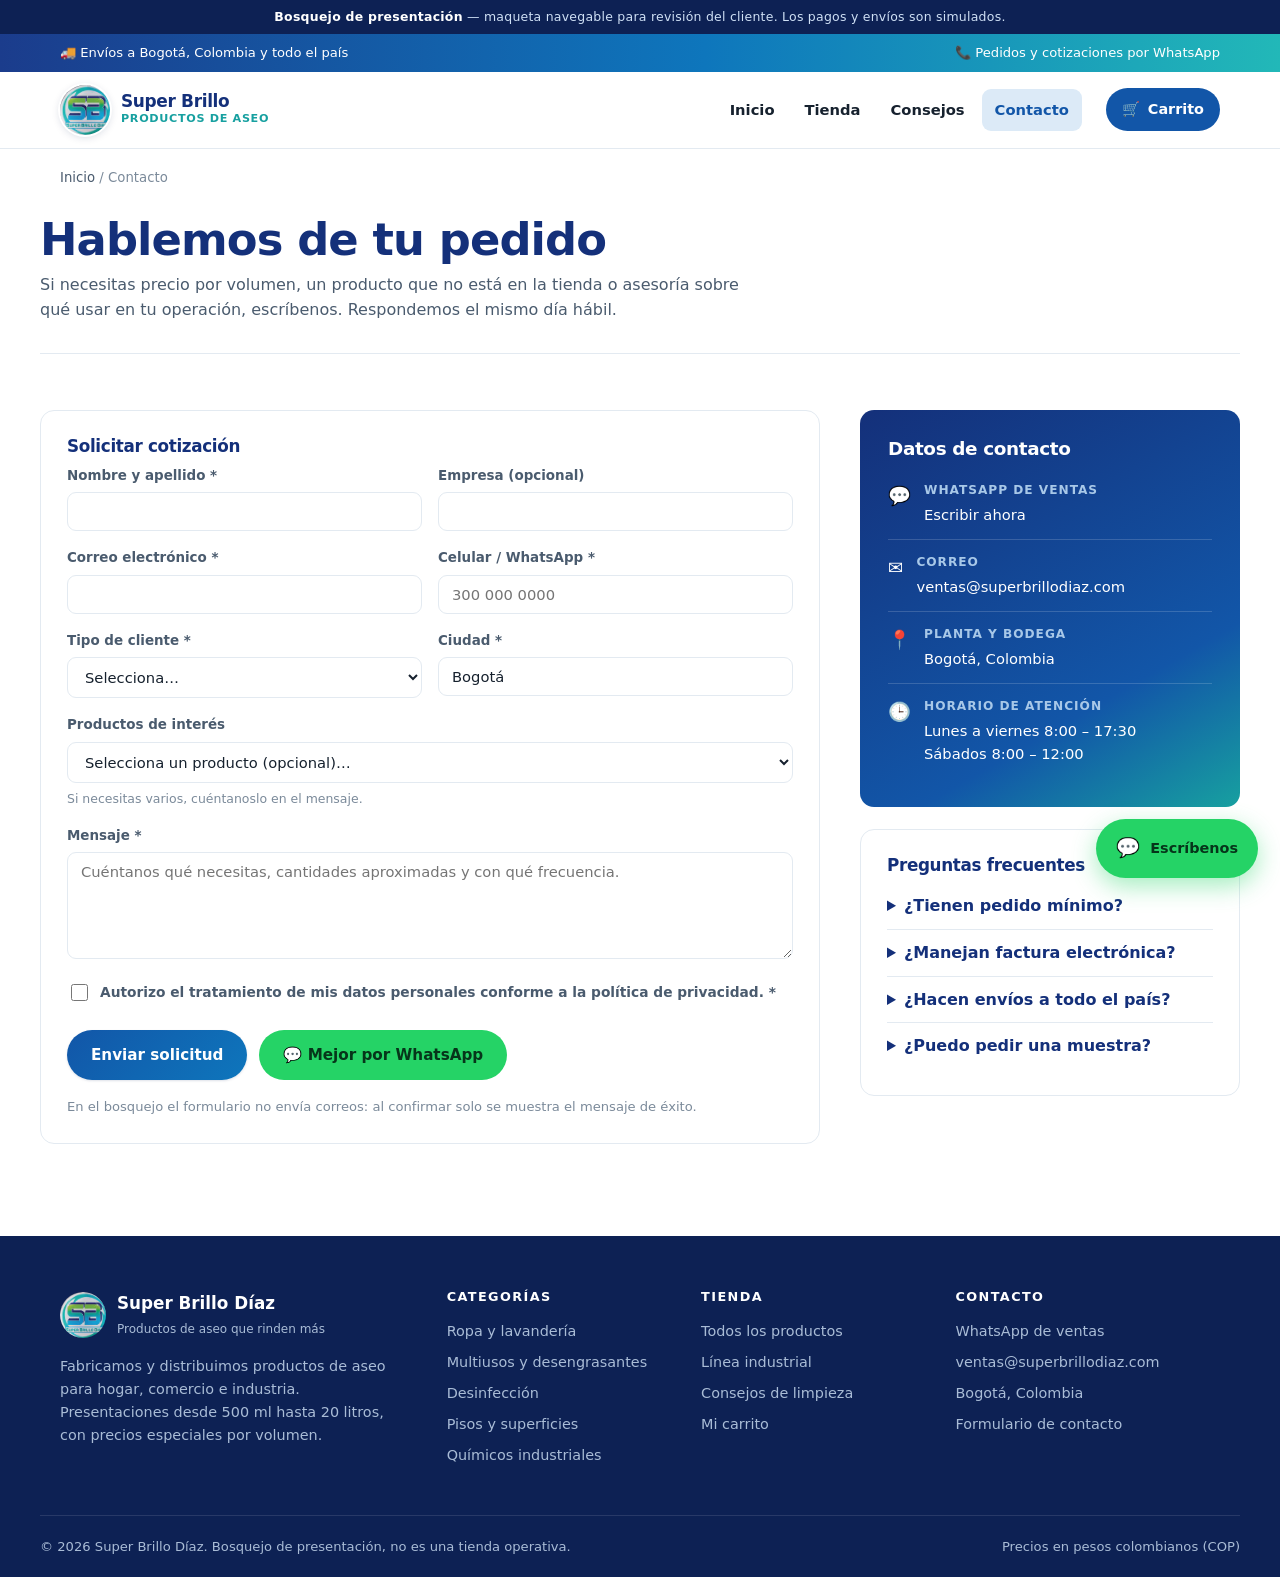
<file: contacto.html>
<!DOCTYPE html>
<html lang="es-CO">
<head>
<meta charset="utf-8">
<meta name="viewport" content="width=device-width, initial-scale=1">
<title>Contacto y cotizaciones — Super Brillo Díaz</title>
<meta name="description" content="Solicita cotización de productos de aseo para hogar, comercio o industria. Atención por WhatsApp, correo y formulario.">
<link rel="stylesheet" href="assets/css/estilo.css">
</head>
<body>

<main>
	<div class="contenedor">
		<nav class="migas" aria-label="Ruta">
			<a href="index.html">Inicio</a> / <span>Contacto</span>
		</nav>
	</div>

	<div class="contenedor encabezado-tienda">
		<h1>Hablemos de tu pedido</h1>
		<p>
			Si necesitas precio por volumen, un producto que no está en la tienda o asesoría sobre
			qué usar en tu operación, escríbenos. Respondemos el mismo día hábil.
		</p>
	</div>

	<div class="contenedor diseno-contacto">

		<!-- ---------------- Formulario ---------------- -->
		<section>
			<form id="form-contacto" class="bloque-form" novalidate>
				<h3>Solicitar cotización</h3>

				<div class="rejilla-campos">
					<div class="campo">
						<label for="nombre">Nombre y apellido *</label>
						<input id="nombre" name="nombre" required autocomplete="name">
					</div>
					<div class="campo">
						<label for="empresa">Empresa (opcional)</label>
						<input id="empresa" name="empresa" autocomplete="organization">
					</div>
					<div class="campo">
						<label for="correo">Correo electrónico *</label>
						<input id="correo" name="correo" type="email" required autocomplete="email">
					</div>
					<div class="campo">
						<label for="celular">Celular / WhatsApp *</label>
						<input id="celular" name="celular" type="tel" required autocomplete="tel" placeholder="300 000 0000">
					</div>
					<div class="campo">
						<label for="tipo">Tipo de cliente *</label>
						<select id="tipo" name="tipo" required>
							<option value="">Selecciona…</option>
							<option>Hogar</option>
							<option>Tienda o comercio</option>
							<option>Restaurante / cafetería</option>
							<option>Hotel</option>
							<option>Conjunto residencial</option>
							<option>Industria</option>
							<option>Entidad pública</option>
						</select>
					</div>
					<div class="campo">
						<label for="ciudad">Ciudad *</label>
						<input id="ciudad" name="ciudad" required value="Bogotá">
					</div>
					<div class="campo ancho">
						<label for="interes">Productos de interés</label>
						<select id="interes" name="interes"></select>
						<span class="ayuda">Si necesitas varios, cuéntanoslo en el mensaje.</span>
					</div>
					<div class="campo ancho">
						<label for="mensaje">Mensaje *</label>
						<textarea id="mensaje" name="mensaje" rows="5" required
							placeholder="Cuéntanos qué necesitas, cantidades aproximadas y con qué frecuencia."></textarea>
					</div>
					<div class="campo ancho">
						<label class="opcion-filtro" style="align-items:flex-start">
							<input type="checkbox" id="acepto" required>
							<span style="font-size:.86rem">
								Autorizo el tratamiento de mis datos personales conforme a la política de privacidad. *
							</span>
						</label>
					</div>
				</div>

				<div style="display:flex;gap:12px;flex-wrap:wrap;margin-top:20px">
					<button class="btn btn-primario" type="submit">Enviar solicitud</button>
					<a class="btn btn-whatsapp" id="wa-form" href="#" target="_blank" rel="noopener">💬 Mejor por WhatsApp</a>
				</div>

				<p style="font-size:.82rem;color:var(--tinta-suave);margin:16px 0 0">
					En el bosquejo el formulario no envía correos: al confirmar solo se muestra el mensaje de éxito.
				</p>
			</form>

			<div class="bloque-form oculto" id="exito">
				<div style="text-align:center;padding:20px">
					<div style="font-size:3rem;margin-bottom:10px">✅</div>
					<h3>Solicitud enviada</h3>
					<p style="color:var(--tinta-media);max-width:46ch;margin:0 auto 20px">
						Gracias por escribirnos. Un asesor te contacta en el transcurso del día hábil
						con la cotización y los tiempos de entrega.
					</p>
					<a class="btn btn-secundario" href="tienda.html">Volver a la tienda</a>
				</div>
			</div>
		</section>

		<!-- ---------------- Datos ---------------- -->
		<aside>
			<div class="tarjeta-contacto">
				<h3>Datos de contacto</h3>

				<div class="dato-contacto">
					<span class="icono">💬</span>
					<div>
						<strong>WhatsApp de ventas</strong>
						<a id="wa-directo" href="#" target="_blank" rel="noopener">Escribir ahora</a>
					</div>
				</div>

				<div class="dato-contacto">
					<span class="icono">✉️</span>
					<div>
						<strong>Correo</strong>
						<a href="mailto:ventas@superbrillodiaz.com">ventas@superbrillodiaz.com</a>
					</div>
				</div>

				<div class="dato-contacto">
					<span class="icono">📍</span>
					<div>
						<strong>Planta y bodega</strong>
						<span id="dir-planta">Bogotá, Colombia</span>
					</div>
				</div>

				<div class="dato-contacto">
					<span class="icono">🕒</span>
					<div>
						<strong>Horario de atención</strong>
						<span>Lunes a viernes 8:00 – 17:30<br>Sábados 8:00 – 12:00</span>
					</div>
				</div>
			</div>

			<div class="bloque-form" style="margin-top:22px">
				<h3>Preguntas frecuentes</h3>
				<details style="padding:10px 0;border-bottom:1px solid var(--linea)">
					<summary style="cursor:pointer;font-weight:700;color:var(--azul-800)">¿Tienen pedido mínimo?</summary>
					<p style="font-size:.9rem;color:var(--tinta-media);margin:10px 0 0">
						No para compras en la tienda. Para precio mayorista el mínimo se define según la mezcla de productos.
					</p>
				</details>
				<details style="padding:10px 0;border-bottom:1px solid var(--linea)">
					<summary style="cursor:pointer;font-weight:700;color:var(--azul-800)">¿Manejan factura electrónica?</summary>
					<p style="font-size:.9rem;color:var(--tinta-media);margin:10px 0 0">
						Sí. Indícanos razón social y NIT al hacer el pedido y la enviamos al correo registrado.
					</p>
				</details>
				<details style="padding:10px 0;border-bottom:1px solid var(--linea)">
					<summary style="cursor:pointer;font-weight:700;color:var(--azul-800)">¿Hacen envíos a todo el país?</summary>
					<p style="font-size:.9rem;color:var(--tinta-media);margin:10px 0 0">
						Sí, por transportadora. Ten en cuenta que algunas transportadoras restringen productos corrosivos
						como la soda cáustica y el hipoclorito concentrado.
					</p>
				</details>
				<details style="padding:10px 0">
					<summary style="cursor:pointer;font-weight:700;color:var(--azul-800)">¿Puedo pedir una muestra?</summary>
					<p style="font-size:.9rem;color:var(--tinta-media);margin:10px 0 0">
						Para clientes institucionales sí, en presentación de 1 litro. Escríbenos por WhatsApp.
					</p>
				</details>
			</div>
		</aside>
	</div>
</main>

<script src="assets/js/datos.js"></script>
<script src="assets/js/app.js"></script>
<script>
	iniciarPagina("contacto.html")

	document.getElementById("dir-planta").textContent = MARCA.ciudad

	/* Lista de productos en el selector */
	const $interes = document.getElementById("interes")
	$interes.innerHTML =
		`<option value="">Selecciona un producto (opcional)…</option>` +
		CATEGORIAS.map((c) => {
			const opciones = PRODUCTOS.filter((p) => p.categoria === c.slug)
				.map((p) => `<option>${p.nombre}</option>`)
				.join("")
			return `<optgroup label="${c.nombre}">${opciones}</optgroup>`
		}).join("")

	/* Si llegó con ?p=slug, preselecciona ese producto */
	const slugPrevio = new URLSearchParams(location.search).get("p")
	if (slugPrevio) {
		const prod = productoPorSlug(slugPrevio)
		if (prod) $interes.value = prod.nombre
	}

	/* Enlaces de WhatsApp */
	document.getElementById("wa-directo").href = enlaceWhatsApp(
		`Hola ${MARCA.corto}, quisiera información sobre sus productos de aseo.`,
	)

	function actualizarWaFormulario() {
		const nombre = document.getElementById("nombre").value.trim()
		const producto = $interes.value
		const partes = [`Hola ${MARCA.corto}, quisiera una cotización.`]
		if (nombre) partes.push(`Mi nombre es ${nombre}.`)
		if (producto) partes.push(`Me interesa: ${producto}.`)
		document.getElementById("wa-form").href = enlaceWhatsApp(partes.join(" "))
	}
	document.getElementById("nombre").addEventListener("input", actualizarWaFormulario)
	$interes.addEventListener("change", actualizarWaFormulario)
	actualizarWaFormulario()

	/* Envío simulado */
	document.getElementById("form-contacto").addEventListener("submit", (e) => {
		e.preventDefault()
		const form = e.currentTarget
		if (!form.checkValidity()) {
			form.querySelectorAll(":invalid")[0]?.focus()
			brindis("Completa los campos obligatorios")
			return
		}
		form.classList.add("oculto")
		document.getElementById("exito").classList.remove("oculto")
		window.scrollTo({ top: 0, behavior: "smooth" })
	})
</script>
</body>
</html>
</file>
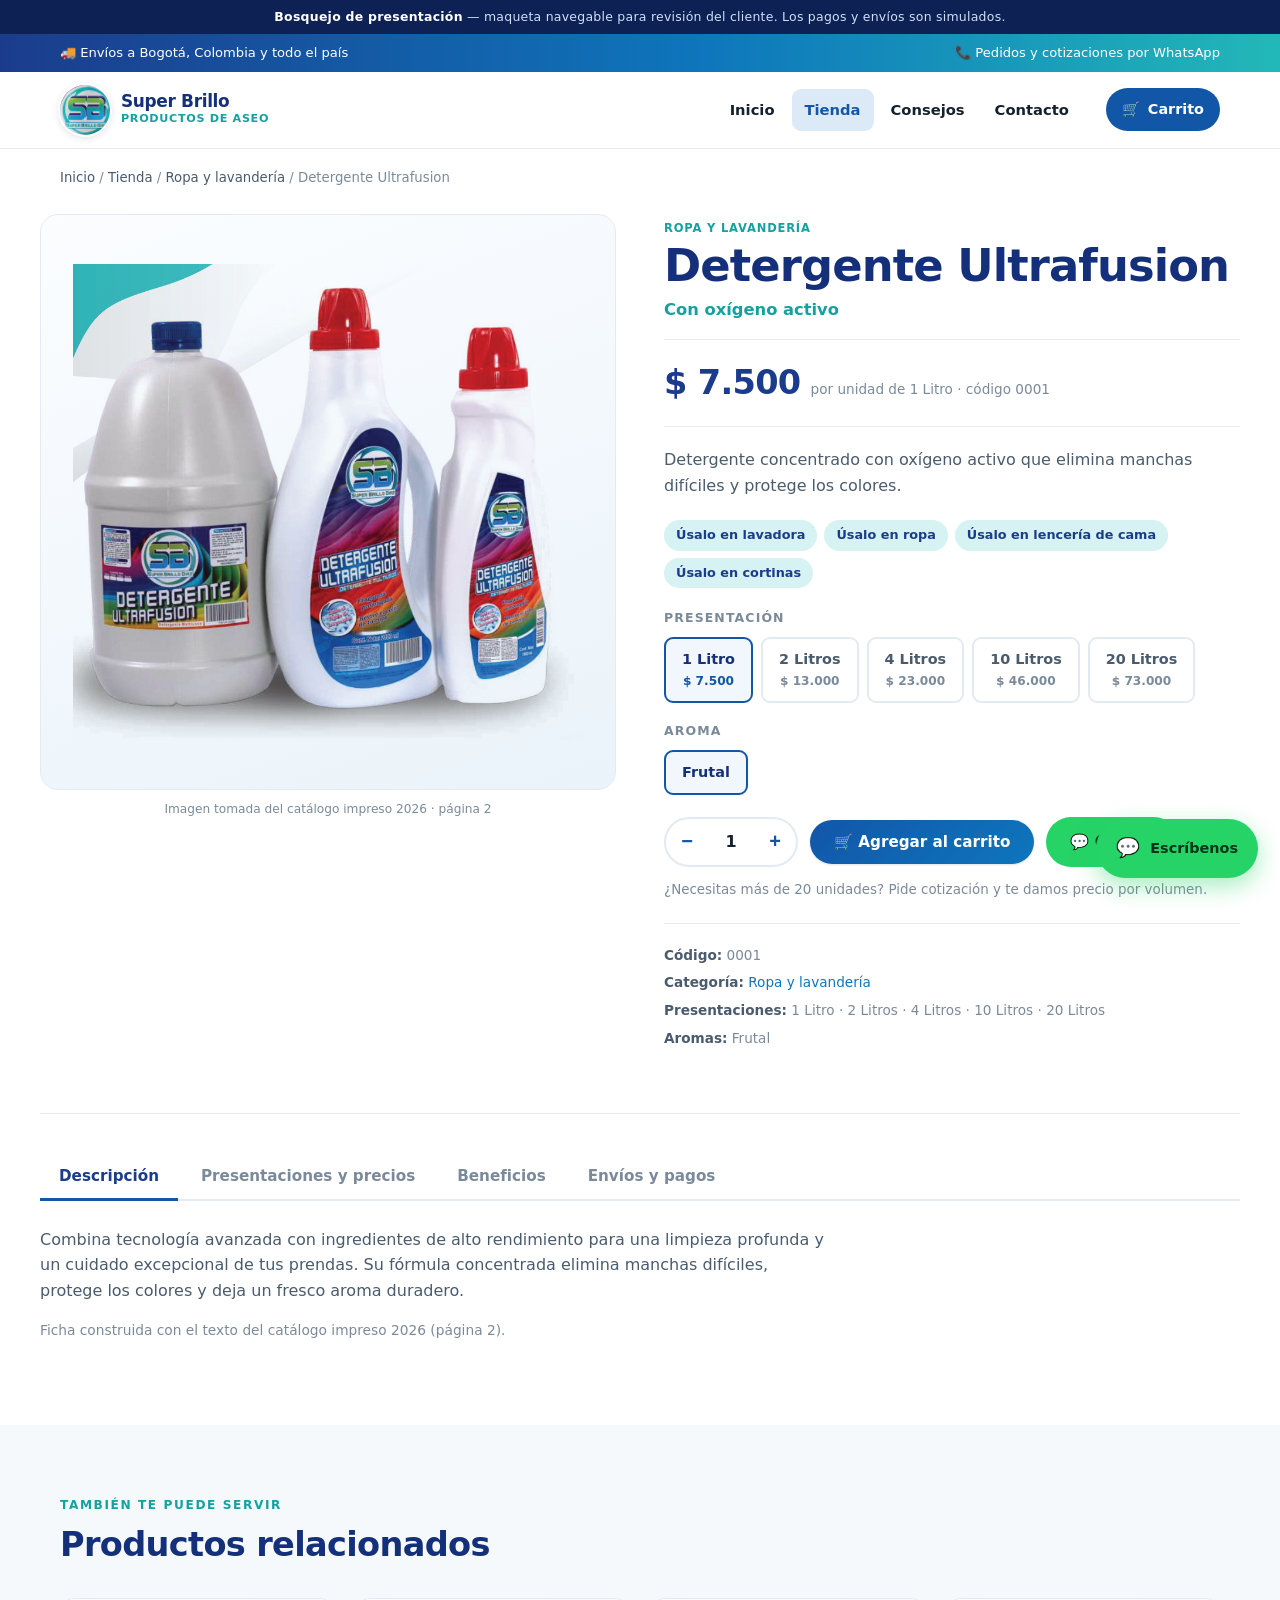
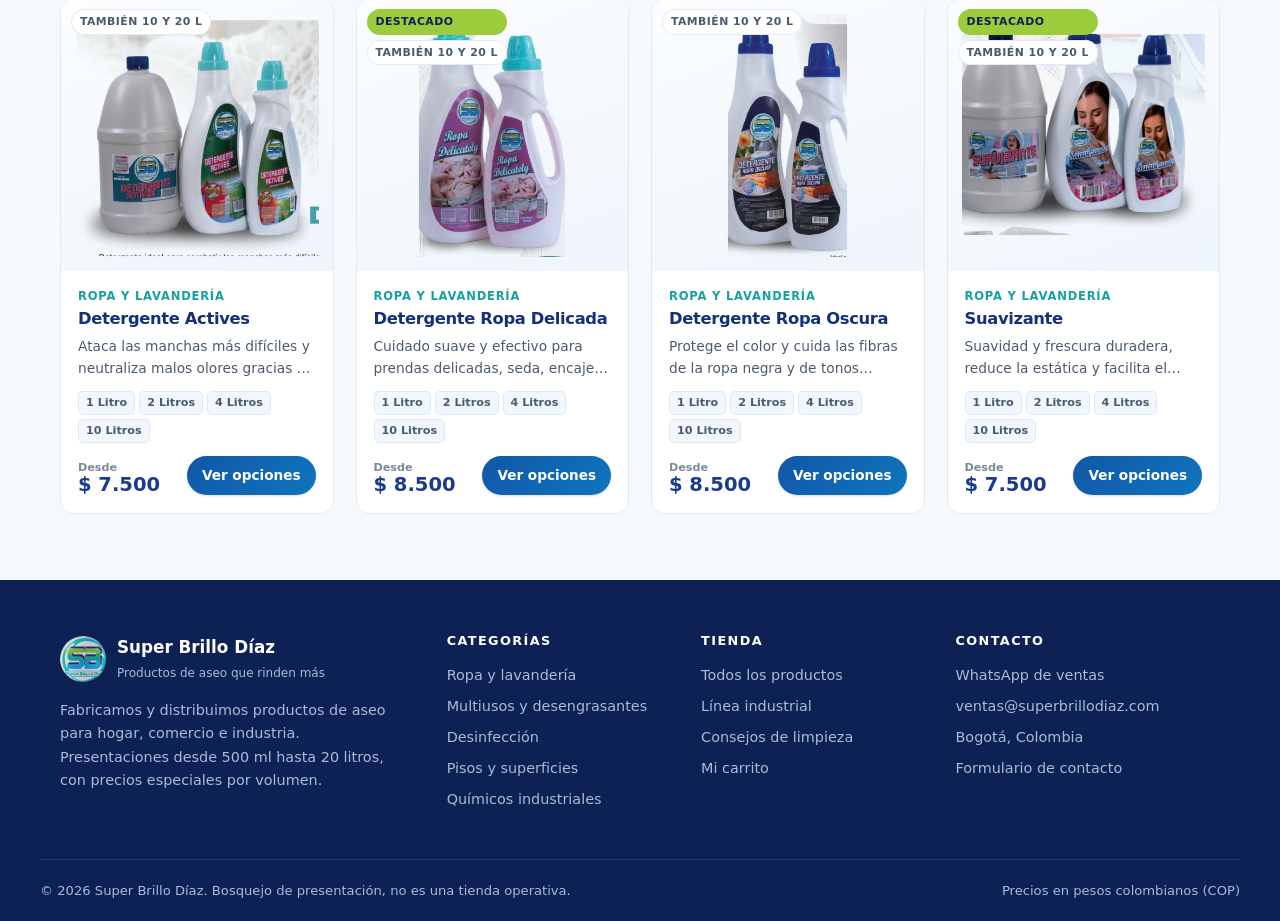
<file: producto.html>
<!DOCTYPE html>
<html lang="es-CO">
<head>
<meta charset="utf-8">
<meta name="viewport" content="width=device-width, initial-scale=1">
<title>Producto — Super Brillo Díaz</title>
<link rel="stylesheet" href="assets/css/estilo.css">
</head>
<body>

<main>
	<div class="contenedor">
		<nav class="migas" aria-label="Ruta">
			<a href="index.html">Inicio</a> /
			<a href="tienda.html">Tienda</a> /
			<a id="miga-cat" href="#">Categoría</a> /
			<span id="miga-nombre">Producto</span>
		</nav>
	</div>

	<div class="contenedor ficha" id="ficha"><!-- se pinta por JS --></div>

	<div class="contenedor pestanas" id="zona-pestanas"><!-- se pinta por JS --></div>

	<section class="seccion seccion-alt">
		<div class="contenedor">
			<div class="encabezado-seccion">
				<span class="antetitulo">También te puede servir</span>
				<h2>Productos relacionados</h2>
			</div>
			<div class="rejilla-productos" id="relacionados"></div>
		</div>
	</section>
</main>

<script src="assets/js/datos.js"></script>
<script src="assets/js/app.js"></script>
<script>
	iniciarPagina("tienda.html")

	const slug = new URLSearchParams(location.search).get("p")
	const producto = productoPorSlug(slug) || PRODUCTOS[0]
	const cat = categoriaPorSlug(producto.categoria)

	document.title = `${producto.nombre} — ${MARCA.nombre}`
	document.getElementById("miga-nombre").textContent = producto.nombre
	const $migaCat = document.getElementById("miga-cat")
	$migaCat.textContent = cat.nombre
	$migaCat.href = `tienda.html?cat=${cat.slug}`

	/* Estado de la selección */
	let presSel = producto.presentaciones[0]
	let aromaSel = producto.aromas.length ? producto.aromas[0] : ""
	let cantidad = 1

	/* ---------------- Ficha ---------------- */
	function pintarFicha() {
		const hayAromas = producto.aromas.length > 0

		const pastillasPres = producto.presentaciones
			.map(
				(p) => `
			<label class="pastilla ${p.etiqueta === presSel.etiqueta ? "activa" : ""}" data-pres="${p.etiqueta}">
				<input type="radio" name="presentacion" value="${p.etiqueta}" ${p.etiqueta === presSel.etiqueta ? "checked" : ""}>
				<span>${p.etiqueta}</span>
				<span class="valor-pastilla">${p.precio == null ? "cotizar" : precioCOP(p.precio)}</span>
			</label>`,
			)
			.join("")

		const pastillasAroma = hayAromas
			? `
			<div class="grupo-opcion">
				<label>Aroma</label>
				<div class="pastillas">
					${producto.aromas
						.map(
							(a) => `
					<label class="pastilla ${a === aromaSel ? "activa" : ""}" data-aroma="${a}">
						<input type="radio" name="aroma" value="${a}" ${a === aromaSel ? "checked" : ""}>
						<span>${a}</span>
					</label>`,
						)
						.join("")}
				</div>
				${producto.aromasPorConfirmar ? `<p class="nota-confirmar">⚠ Aromas pendientes de confirmar con el cliente: el catálogo muestra cuatro variantes pero no las nombra.</p>` : ""}
			</div>`
			: ""

		const cotizable = presSel.precio == null

		const bloquePrecio = cotizable
			? `<div class="precio-ficha">
					<strong style="font-size:1.4rem;color:var(--cian-600)">Precio a cotizar</strong>
					<span>esta presentación no tiene valor publicado</span>
				</div>`
			: `<div class="precio-ficha">
					<strong>${precioCOP(presSel.precio)}</strong>
					<span>por unidad de ${presSel.etiqueta} · código ${presSel.codigo}</span>
				</div>`

		const acciones = cotizable
			? `<a class="btn btn-whatsapp" id="btn-cotizar" href="#" target="_blank" rel="noopener">💬 Pedir cotización</a>`
			: `
			<div class="cantidad">
				<button type="button" id="menos" aria-label="Quitar una unidad">−</button>
				<input type="number" id="cant" value="${cantidad}" min="1" max="999" aria-label="Cantidad">
				<button type="button" id="mas" aria-label="Agregar una unidad">+</button>
			</div>
			<button class="btn btn-primario" id="btn-agregar">🛒 Agregar al carrito</button>
			<a class="btn btn-whatsapp" id="btn-cotizar" href="#" target="_blank" rel="noopener">💬 Cotizar</a>`

		document.getElementById("ficha").innerHTML = `
		<div class="galeria">
			<div class="galeria-principal">
				<img src="${imagenDe(producto)}" alt="${producto.nombre}">
			</div>
			<p class="galeria-pie">Imagen tomada del catálogo impreso 2026 · página ${producto.pagina}</p>
		</div>

		<div class="info-producto">
			<span class="cat-tarjeta">${cat.nombre}</span>
			<h1>${producto.nombre}</h1>
			${producto.subtitulo ? `<p class="subtitulo-producto">${producto.subtitulo}</p>` : ""}

			${bloquePrecio}

			<p class="descripcion-producto">${producto.resumen}</p>

			${
				producto.usos && producto.usos.length
					? `<div class="chips-uso">${producto.usos.map((u) => `<span class="chip-uso">Úsalo en ${u.toLowerCase()}</span>`).join("")}</div>`
					: ""
			}

			${
				producto.advertencia
					? `<div class="aviso-producto"><span>⚠</span><span>${producto.advertencia}</span></div>`
					: ""
			}

			<div class="opciones">
				<div class="grupo-opcion">
					<label>Presentación</label>
					<div class="pastillas">${pastillasPres}</div>
				</div>
				${pastillasAroma}
			</div>

			<div class="fila-comprar">${acciones}</div>

			<p style="font-size:.84rem;color:var(--tinta-suave);margin:0">
				¿Necesitas más de 20 unidades? Pide cotización y te damos precio por volumen.
			</p>

			<div class="meta-producto">
				<div><strong>Código:</strong> ${presSel.codigo}</div>
				<div><strong>Categoría:</strong> <a href="tienda.html?cat=${cat.slug}">${cat.nombre}</a></div>
				<div><strong>Presentaciones:</strong> ${producto.presentaciones.map((p) => p.etiqueta).join(" · ")}</div>
				${producto.aromas.length ? `<div><strong>Aromas:</strong> ${producto.aromas.join(" · ")}</div>` : ""}
			</div>
		</div>`

		conectarFicha()
	}

	function conectarFicha() {
		/* Presentación */
		document.querySelectorAll("[data-pres]").forEach((el) =>
			el.addEventListener("click", () => {
				presSel = producto.presentaciones.find((p) => p.etiqueta === el.dataset.pres)
				pintarFicha()
			}),
		)

		/* Aroma */
		document.querySelectorAll("[data-aroma]").forEach((el) =>
			el.addEventListener("click", () => {
				aromaSel = el.dataset.aroma
				pintarFicha()
			}),
		)

		/* Cantidad */
		const $cant = document.getElementById("cant")
		document.getElementById("menos")?.addEventListener("click", () => {
			cantidad = Math.max(1, cantidad - 1)
			$cant.value = cantidad
		})
		document.getElementById("mas")?.addEventListener("click", () => {
			cantidad = Math.min(999, cantidad + 1)
			$cant.value = cantidad
		})
		$cant?.addEventListener("change", () => {
			cantidad = Math.max(1, Math.min(999, parseInt($cant.value, 10) || 1))
			$cant.value = cantidad
		})

		/* Agregar al carrito */
		document.getElementById("btn-agregar")?.addEventListener("click", () => {
			Carrito.agregar(producto.slug, presSel.etiqueta, aromaSel, cantidad)
			brindis(`${cantidad} × ${producto.nombre} (${presSel.etiqueta}) agregado al carrito`)
		})

		/* Cotizar por WhatsApp */
		const $cotizar = document.getElementById("btn-cotizar")
		if ($cotizar) $cotizar.href = enlaceWhatsApp(textoCotizacion(producto, presSel.etiqueta, aromaSel))
	}

	/* ---------------- Pestañas ---------------- */
	function pintarPestanas() {
		const filas = producto.presentaciones
			.map(
				(p) => `
			<tr>
				<td>${p.etiqueta}</td>
				<td>${p.codigo}</td>
				<td class="valor">${precioCOP(p.precio)}</td>
				<td><span class="etiqueta-linea ${p.linea}">${p.linea === "industrial" ? "Industrial" : "Hogar"}</span></td>
			</tr>`,
			)
			.join("")

		document.getElementById("zona-pestanas").innerHTML = `
		<ul class="lista-pestanas" role="tablist">
			<li><button class="activa" data-panel="descripcion">Descripción</button></li>
			<li><button data-panel="presentaciones">Presentaciones y precios</button></li>
			<li><button data-panel="beneficios">Beneficios</button></li>
			<li><button data-panel="envio">Envíos y pagos</button></li>
		</ul>

		<div class="panel-pestana" id="panel-descripcion">
			<p>${producto.descripcion}</p>
			${producto.advertencia ? `<p><strong>Advertencia:</strong> ${producto.advertencia}</p>` : ""}
			<p style="font-size:.86rem;color:var(--tinta-suave)">
				Ficha construida con el texto del catálogo impreso 2026 (página ${producto.pagina}).
			</p>
		</div>

		<div class="panel-pestana oculto" id="panel-presentaciones">
			<table class="tabla">
				<thead>
					<tr><th>Presentación</th><th>Código</th><th>Valor</th><th>Línea</th></tr>
				</thead>
				<tbody>${filas}</tbody>
			</table>
			<p style="font-size:.86rem;color:var(--tinta-suave);margin-top:14px">
				Precios en pesos colombianos. Las presentaciones marcadas como <em>cotizar</em> no traen valor en el catálogo.
			</p>
		</div>

		<div class="panel-pestana oculto" id="panel-beneficios">
			<ul class="lista-beneficios">
				${producto.vinetas.map((v) => `<li>${v}</li>`).join("")}
			</ul>
			${
				producto.usos && producto.usos.length
					? `<p><strong>Recomendado para:</strong> ${producto.usos.join(", ")}.</p>`
					: ""
			}
		</div>

		<div class="panel-pestana oculto" id="panel-envio">
			<p><strong>Envíos.</strong> Despacho en 24–48 horas hábiles en ${MARCA.ciudad}. Envío nacional por transportadora
			con flete calculado al confirmar el pedido. Recogida en planta sin costo.</p>
			<p><strong>Pagos.</strong> Tarjeta débito y crédito, PSE, transferencia bancaria y pago contra entrega en la ciudad.</p>
			<p><strong>Pedidos institucionales.</strong> Manejamos facturación electrónica y órdenes de compra.
			Escríbenos por WhatsApp para condiciones de crédito.</p>
			<p style="font-size:.86rem;color:var(--tinta-suave)">
				Condiciones de ejemplo para el bosquejo; se ajustan a lo que defina el cliente.
			</p>
		</div>`

		document.querySelectorAll(".lista-pestanas button").forEach((btn) =>
			btn.addEventListener("click", () => {
				document.querySelectorAll(".lista-pestanas button").forEach((b) => b.classList.remove("activa"))
				document.querySelectorAll(".panel-pestana").forEach((p) => p.classList.add("oculto"))
				btn.classList.add("activa")
				document.getElementById(`panel-${btn.dataset.panel}`).classList.remove("oculto")
			}),
		)
	}

	/* ---------------- Relacionados ---------------- */
	function pintarRelacionados() {
		let lista = PRODUCTOS.filter((p) => p.categoria === producto.categoria && p.slug !== producto.slug)
		if (lista.length < 4) {
			lista = lista.concat(
				PRODUCTOS.filter((p) => p.categoria !== producto.categoria && p.destacado && p.slug !== producto.slug),
			)
		}
		document.getElementById("relacionados").innerHTML = lista.slice(0, 4).map(tarjetaProducto).join("")
	}

	pintarFicha()
	pintarPestanas()
	pintarRelacionados()
</script>
</body>
</html>
</file>
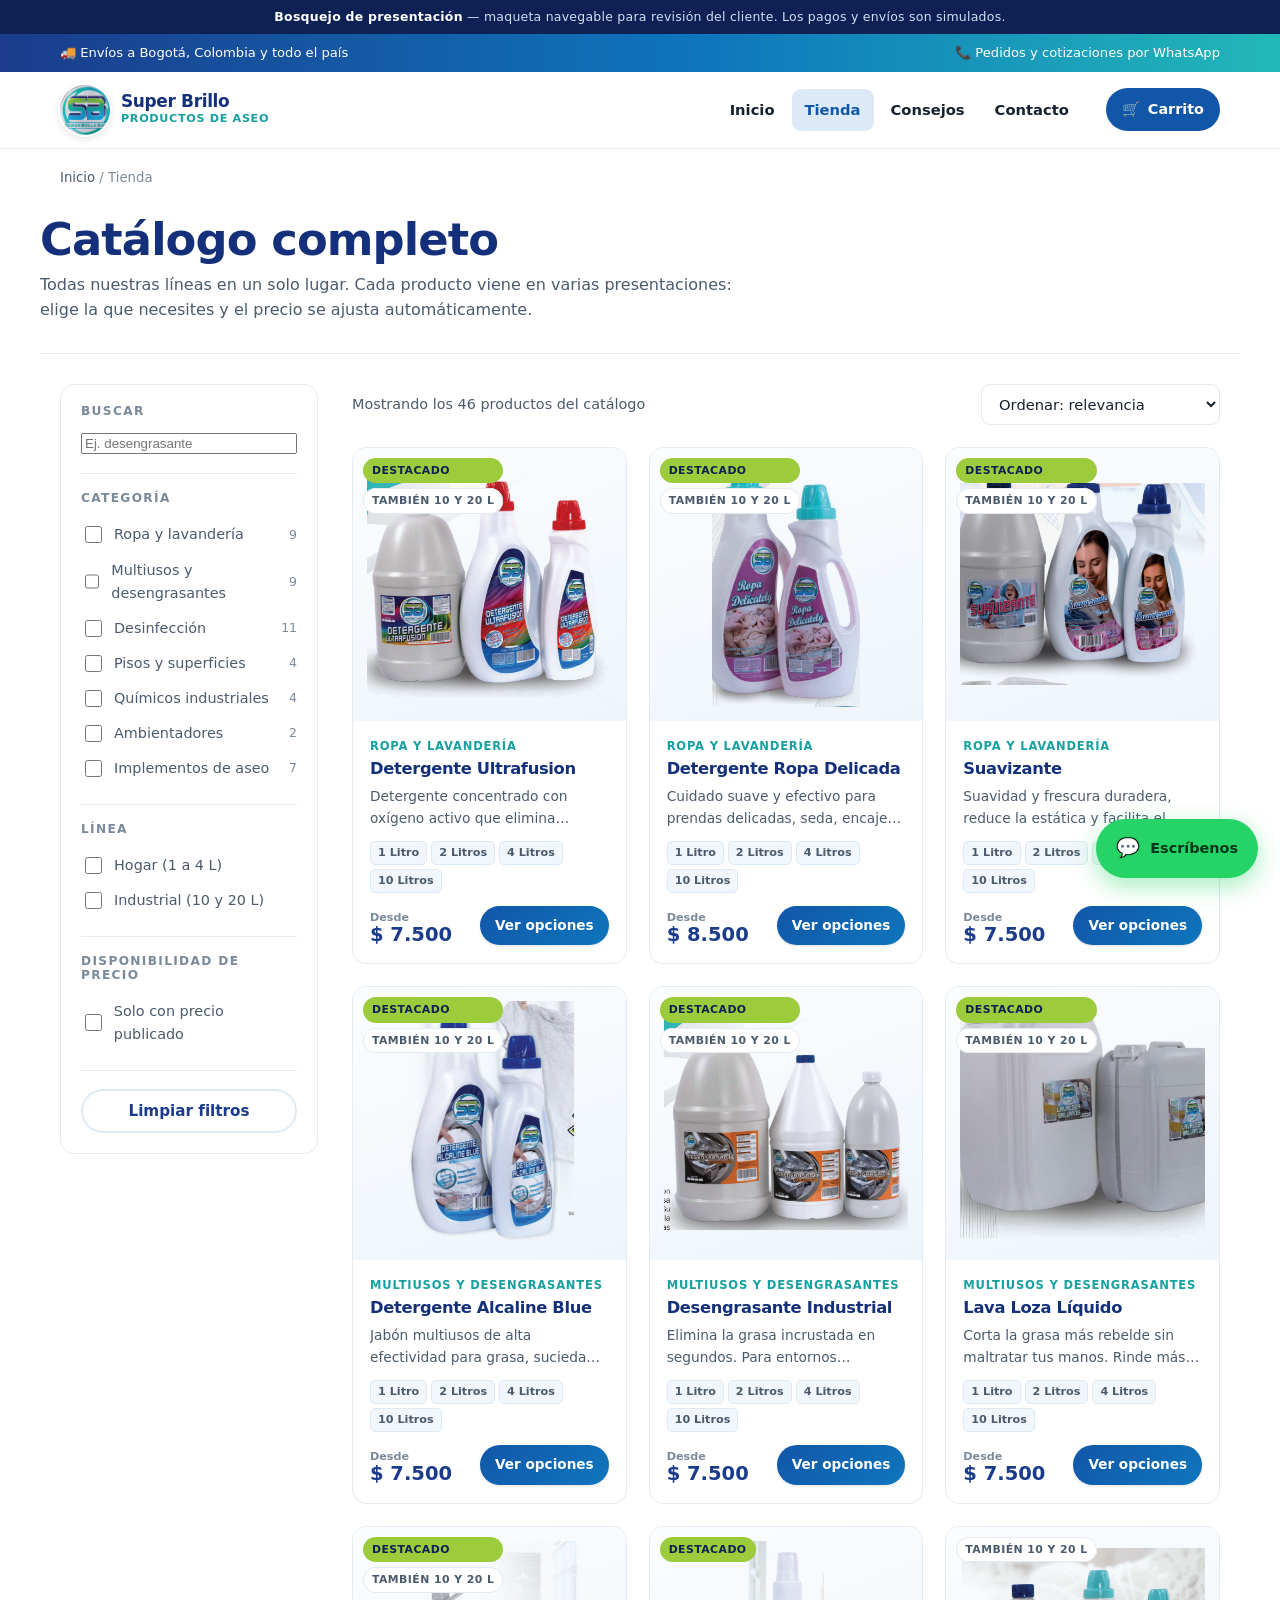
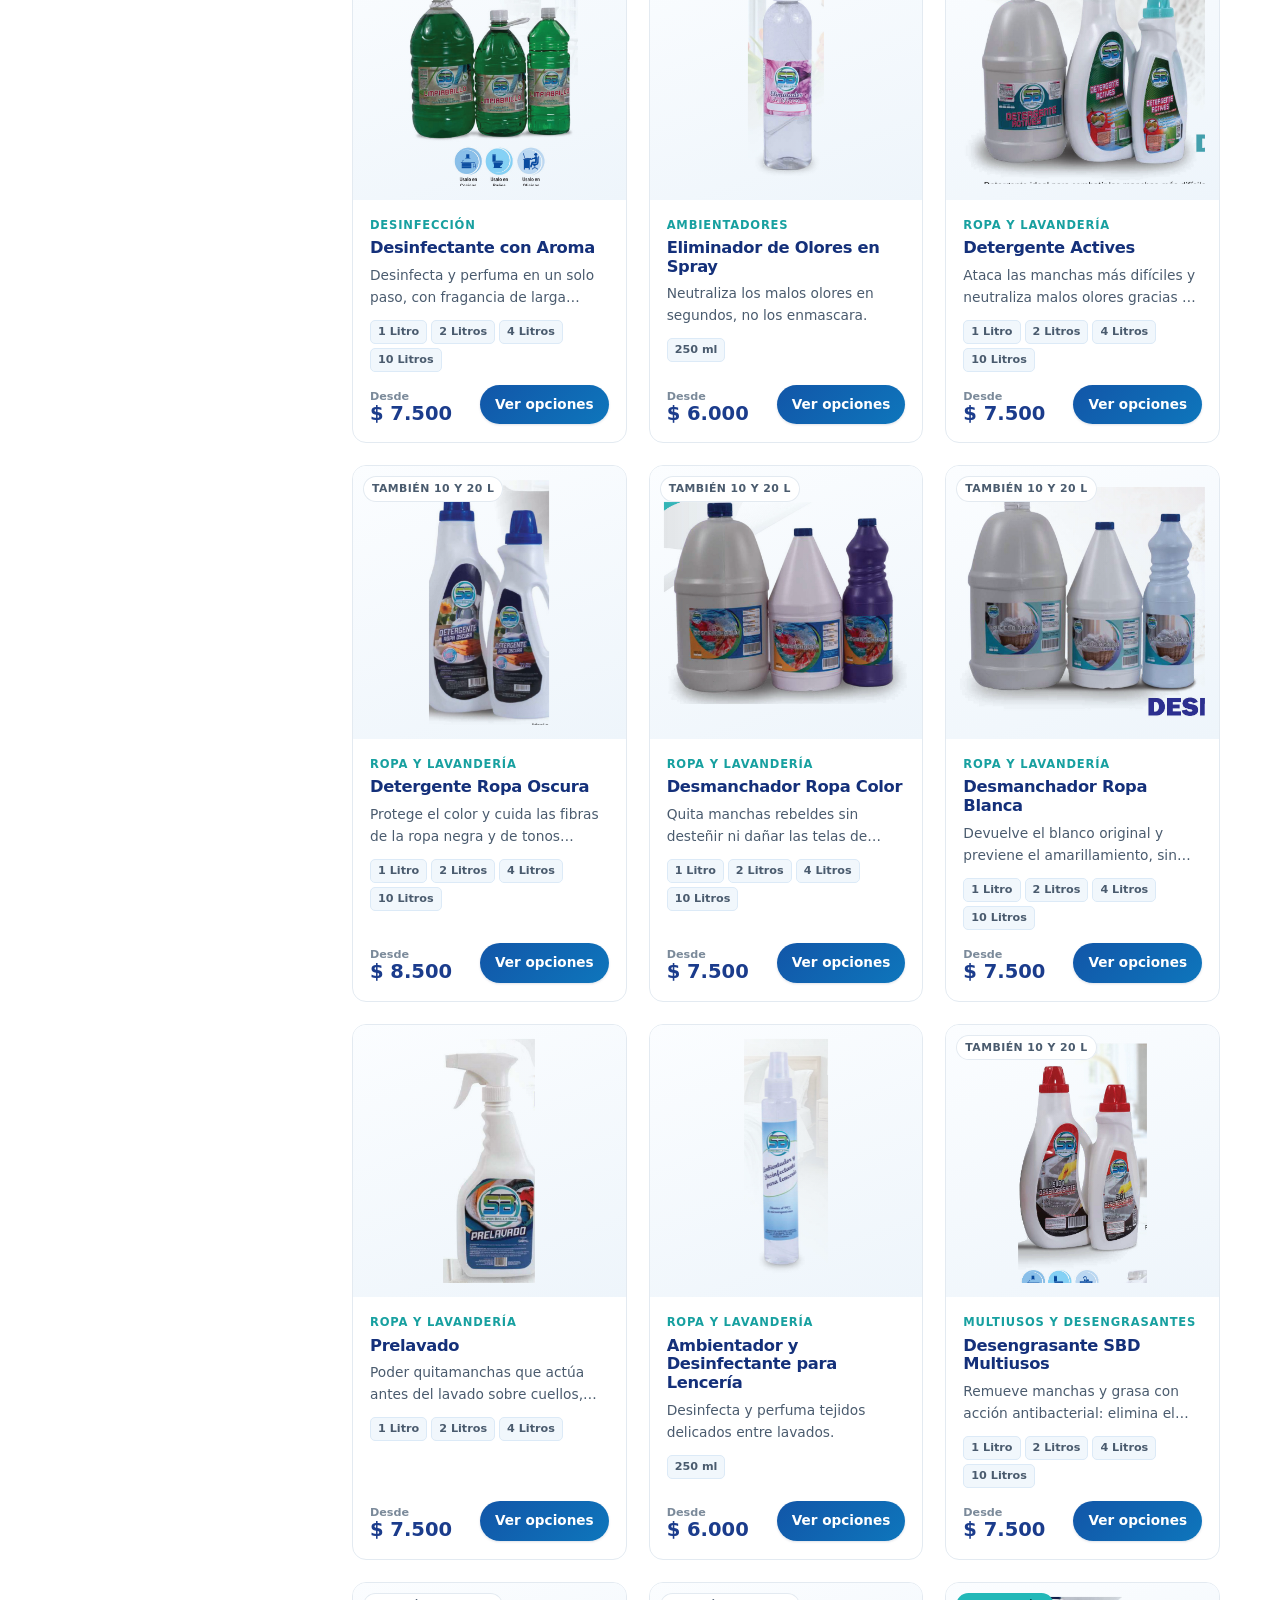
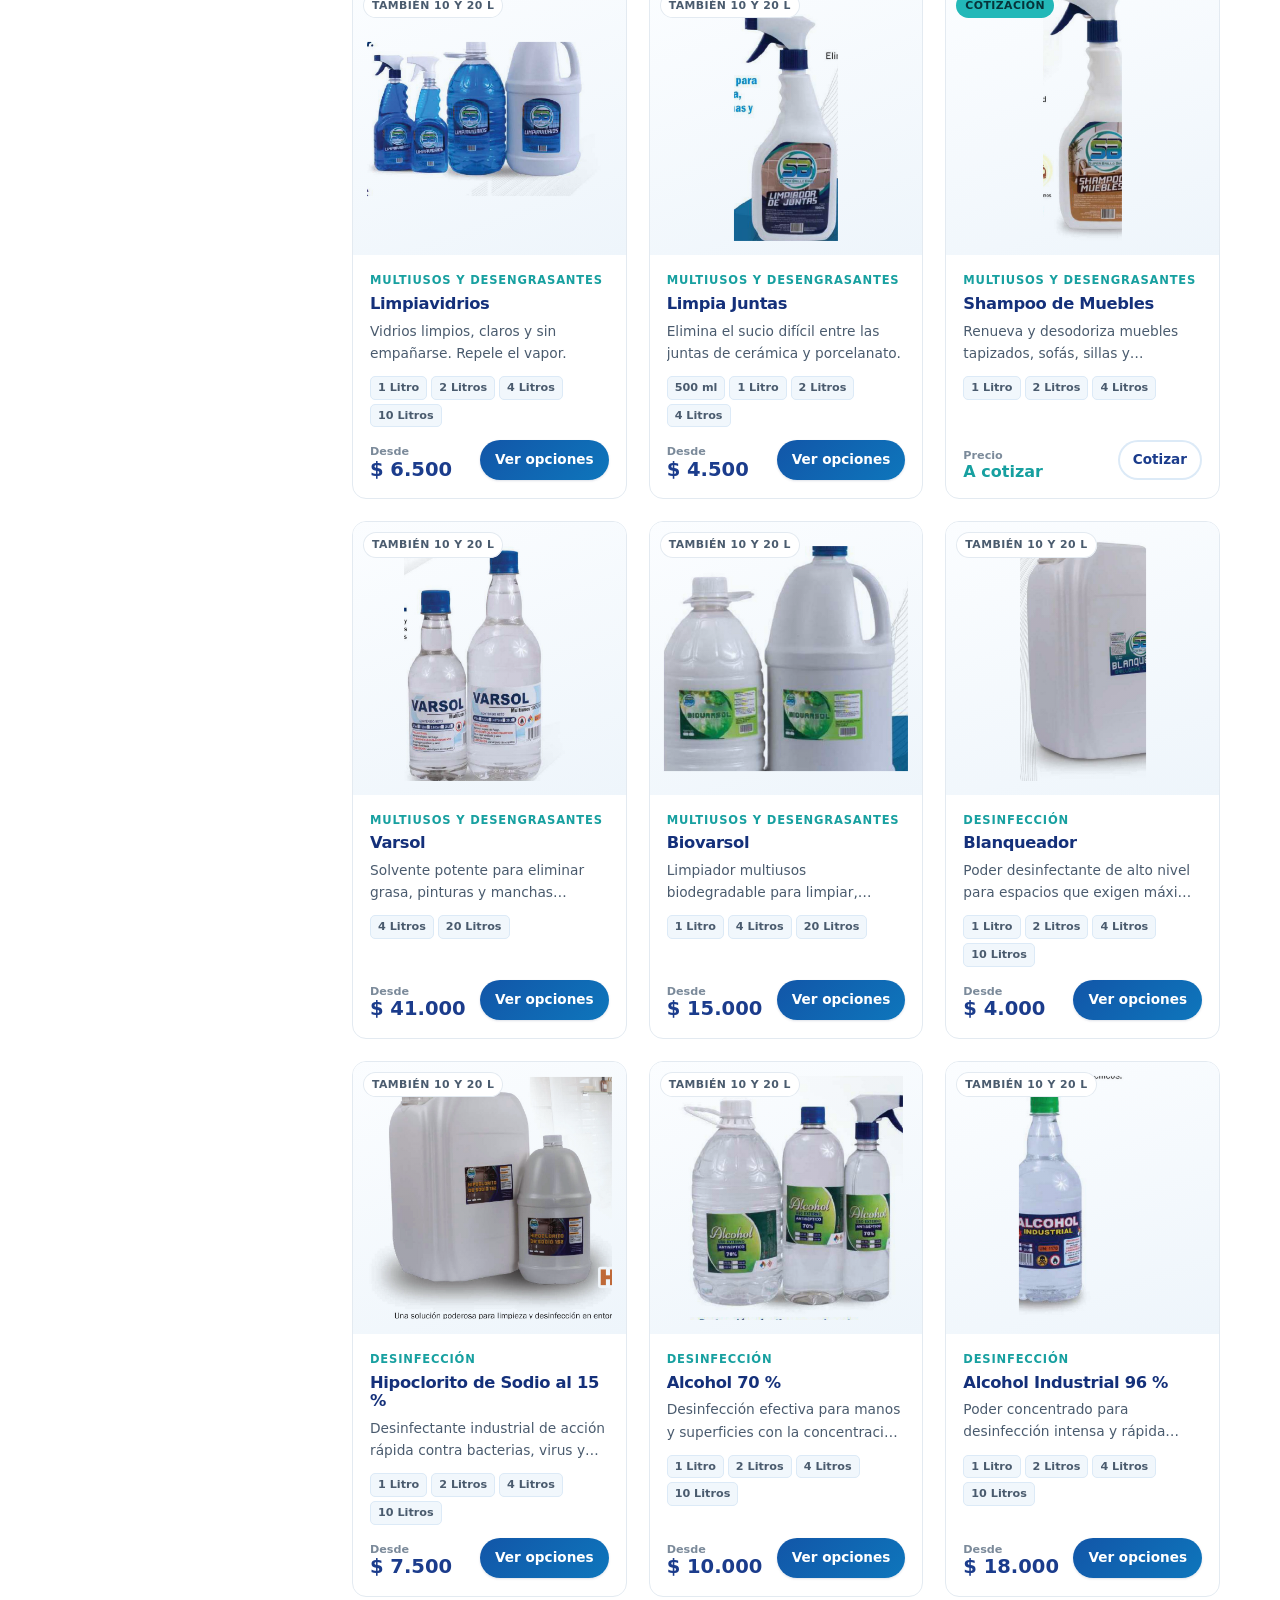
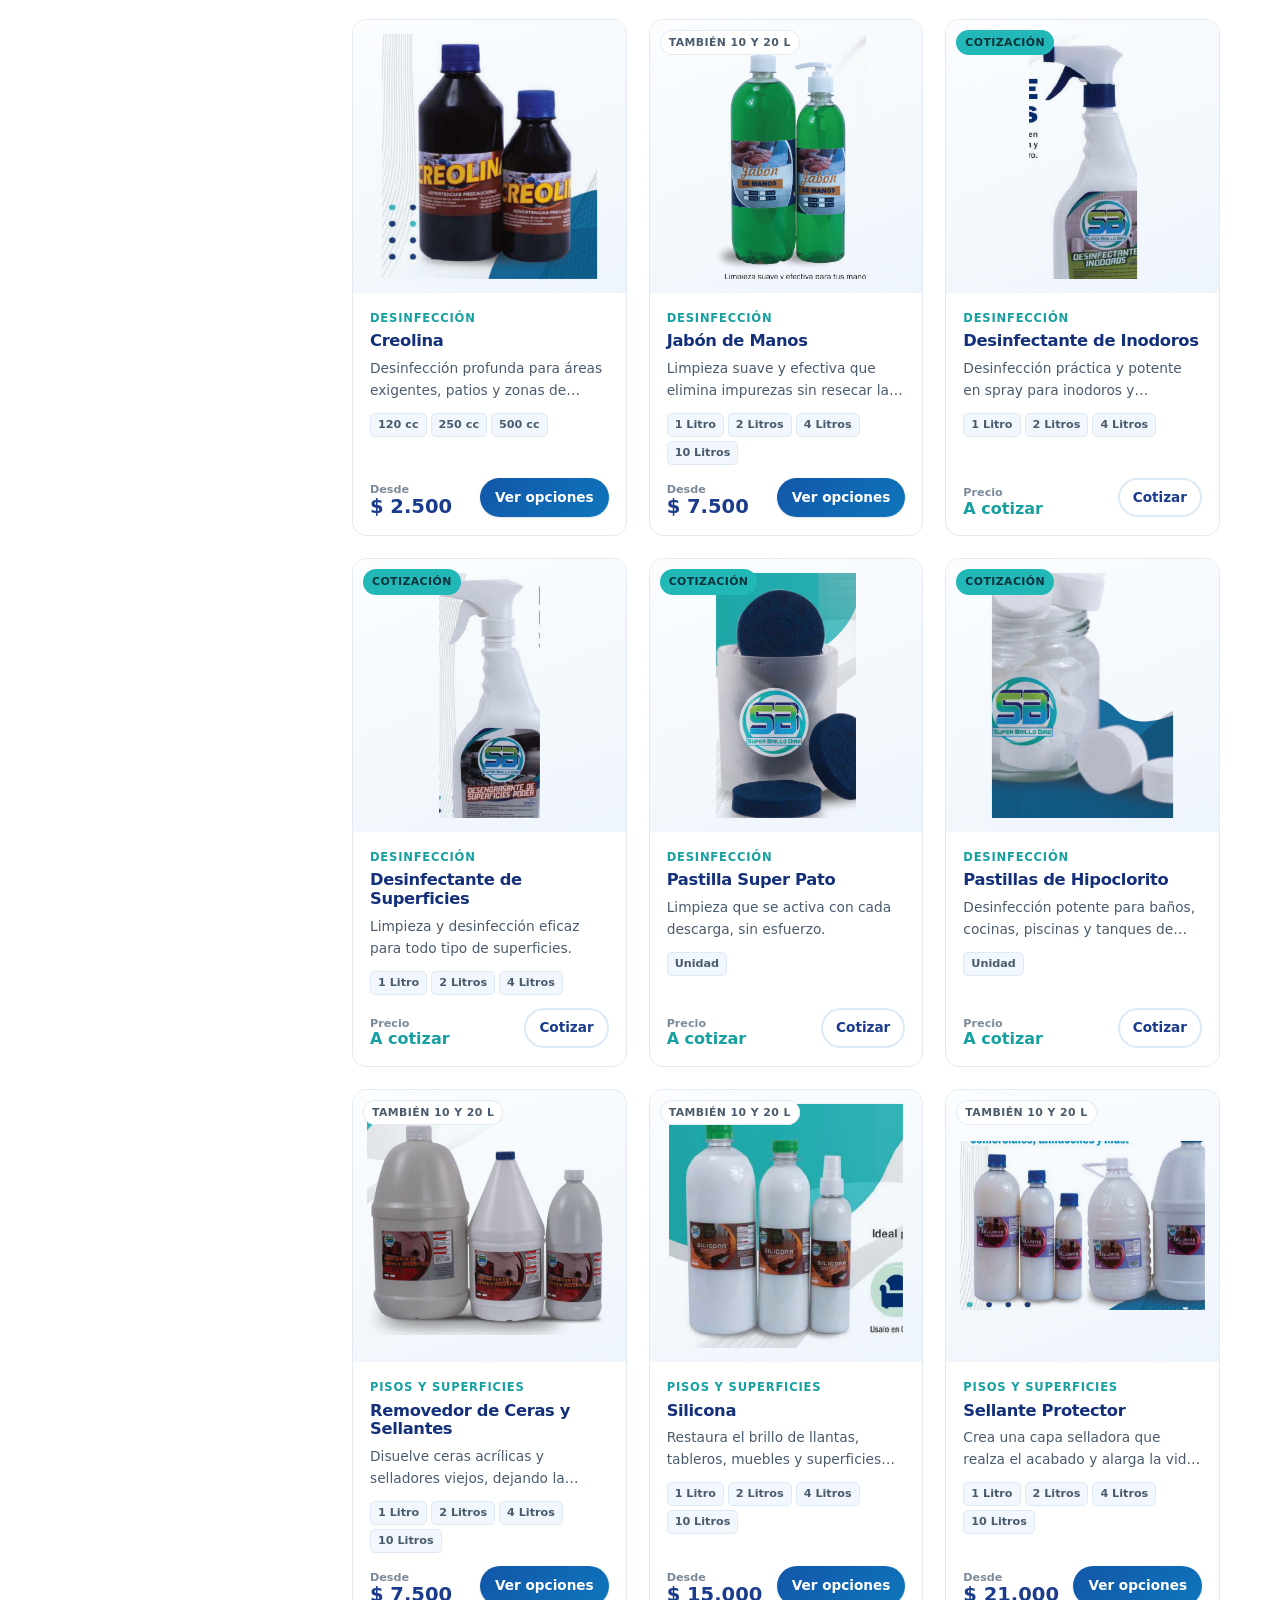
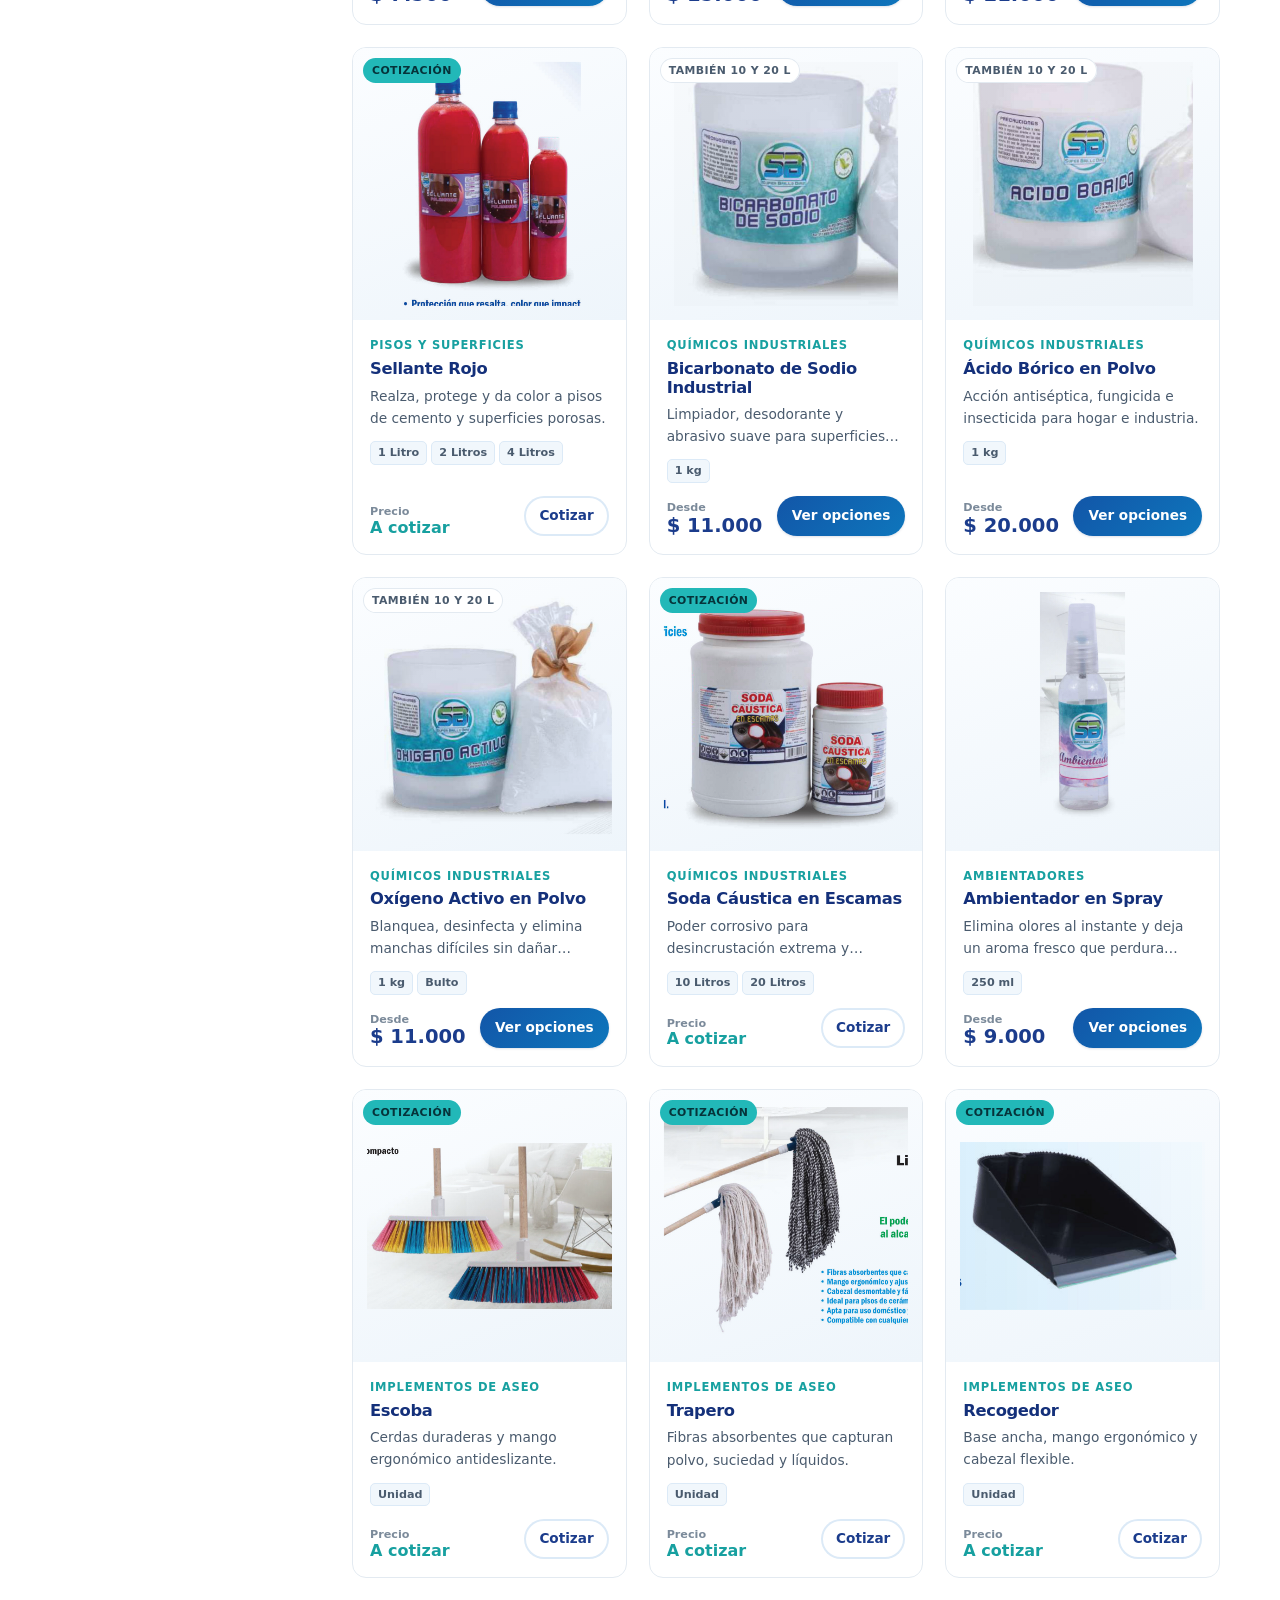
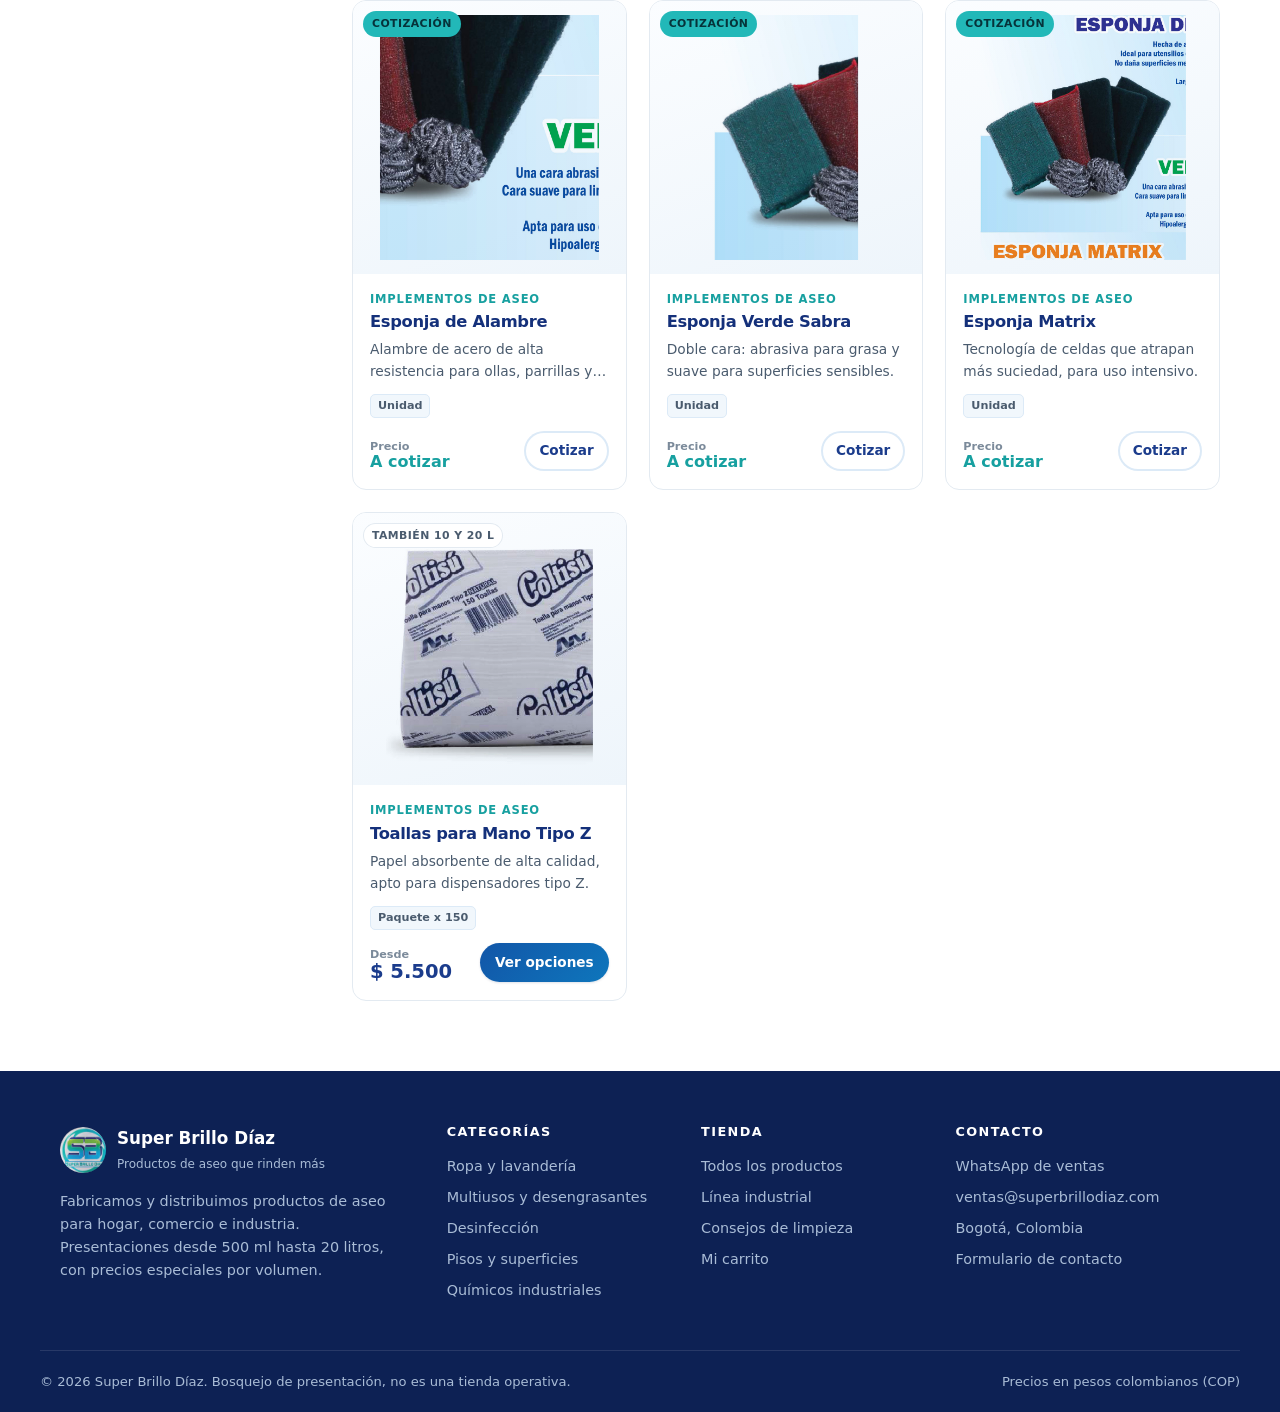
<file: tienda.html>
<!DOCTYPE html>
<html lang="es-CO">
<head>
<meta charset="utf-8">
<meta name="viewport" content="width=device-width, initial-scale=1">
<title>Tienda — Super Brillo Díaz</title>
<meta name="description" content="Catálogo completo de productos de aseo: detergentes, desinfectantes, desengrasantes, químicos industriales e implementos.">
<link rel="stylesheet" href="assets/css/estilo.css">
</head>
<body>

<main>
	<div class="contenedor">
		<nav class="migas" aria-label="Ruta">
			<a href="index.html">Inicio</a> / <span id="miga-actual">Tienda</span>
		</nav>
	</div>

	<div class="contenedor encabezado-tienda">
		<h1 id="titulo-tienda">Catálogo completo</h1>
		<p id="bajada-tienda">
			Todas nuestras líneas en un solo lugar. Cada producto viene en varias presentaciones:
			elige la que necesites y el precio se ajusta automáticamente.
		</p>
	</div>

	<div class="contenedor diseno-tienda">

		<!-- ---------------- Filtros ---------------- -->
		<aside class="filtros" aria-label="Filtros">
			<div class="grupo-filtro">
				<h4>Buscar</h4>
				<input type="search" id="busqueda" placeholder="Ej. desengrasante" style="width:100%" aria-label="Buscar producto">
			</div>

			<div class="grupo-filtro">
				<h4>Categoría</h4>
				<div id="filtros-categoria"></div>
			</div>

			<div class="grupo-filtro">
				<h4>Línea</h4>
				<label class="opcion-filtro">
					<input type="checkbox" value="hogar" data-filtro-linea> Hogar (1 a 4 L)
				</label>
				<label class="opcion-filtro">
					<input type="checkbox" value="industrial" data-filtro-linea> Industrial (10 y 20 L)
				</label>
			</div>

			<div class="grupo-filtro">
				<h4>Disponibilidad de precio</h4>
				<label class="opcion-filtro">
					<input type="checkbox" id="solo-con-precio"> Solo con precio publicado
				</label>
			</div>

			<div class="grupo-filtro">
				<button class="btn btn-secundario btn-bloque" id="limpiar-filtros">Limpiar filtros</button>
			</div>
		</aside>

		<!-- ---------------- Resultados ---------------- -->
		<section>
			<div class="barra-resultados">
				<p id="conteo">…</p>
				<label>
					<span class="solo-lectores">Ordenar por</span>
					<select id="orden">
						<option value="relevancia">Ordenar: relevancia</option>
						<option value="precio-asc">Precio: de menor a mayor</option>
						<option value="precio-desc">Precio: de mayor a menor</option>
						<option value="nombre">Nombre: A – Z</option>
					</select>
				</label>
			</div>

			<div class="rejilla-productos" id="rejilla"></div>

			<div class="sin-resultados oculto" id="sin-resultados">
				<p><strong>No encontramos productos con esos filtros.</strong></p>
				<p>Prueba quitando algún filtro o escríbenos y te ayudamos a encontrarlo.</p>
				<a class="btn btn-whatsapp" id="wa-ayuda" href="#" target="_blank" rel="noopener">Preguntar por WhatsApp</a>
			</div>
		</section>
	</div>
</main>

<script src="assets/js/datos.js"></script>
<script src="assets/js/app.js"></script>
<script>
	iniciarPagina("tienda.html")

	const params = new URLSearchParams(location.search)
	const catInicial = params.get("cat")
	const lineaInicial = params.get("linea")

	/* --- Filtros de categoría --- */
	document.getElementById("filtros-categoria").innerHTML = CATEGORIAS.map((c) => {
		const n = PRODUCTOS.filter((p) => p.categoria === c.slug).length
		return `
		<label class="opcion-filtro">
			<input type="checkbox" value="${c.slug}" data-filtro-cat ${c.slug === catInicial ? "checked" : ""}>
			${c.nombre}
			<span class="cuenta">${n}</span>
		</label>`
	}).join("")

	if (lineaInicial) {
		const casilla = document.querySelector(`[data-filtro-linea][value="${lineaInicial}"]`)
		if (casilla) casilla.checked = true
	}

	/* Ajusta encabezado si se entró filtrado */
	if (catInicial) {
		const cat = categoriaPorSlug(catInicial)
		if (cat) {
			document.getElementById("titulo-tienda").textContent = cat.nombre
			document.getElementById("miga-actual").textContent = cat.nombre
		}
	} else if (lineaInicial === "industrial") {
		document.getElementById("titulo-tienda").textContent = "Línea industrial"
		document.getElementById("miga-actual").textContent = "Línea industrial"
		document.getElementById("bajada-tienda").textContent =
			"Presentaciones de 10 y 20 litros con precio preferencial, pensadas para restaurantes, hoteles, conjuntos residenciales e industria."
	}

	/* --- Motor de filtrado --- */
	const $rejilla = document.getElementById("rejilla")
	const $conteo = document.getElementById("conteo")
	const $vacio = document.getElementById("sin-resultados")

	function marcados(selector) {
		return [...document.querySelectorAll(selector)].filter((c) => c.checked).map((c) => c.value)
	}

	function aplicar() {
		const cats = marcados("[data-filtro-cat]")
		const lineas = marcados("[data-filtro-linea]")
		const soloConPrecio = document.getElementById("solo-con-precio").checked
		const texto = document.getElementById("busqueda").value.trim().toLowerCase()

		let lista = PRODUCTOS.filter((p) => {
			if (cats.length && !cats.includes(p.categoria)) return false
			if (lineas.length && !p.presentaciones.some((x) => lineas.includes(x.linea))) return false
			if (soloConPrecio && precioDesde(p) == null) return false
			if (texto) {
				const buscable = [p.nombre, p.subtitulo, p.resumen, ...(p.usos || [])].join(" ").toLowerCase()
				if (!buscable.includes(texto)) return false
			}
			return true
		})

		const orden = document.getElementById("orden").value
		const conValor = (p) => precioDesde(p) ?? Number.POSITIVE_INFINITY
		if (orden === "precio-asc") lista.sort((a, b) => conValor(a) - conValor(b))
		else if (orden === "precio-desc") lista.sort((a, b) => conValor(b) - conValor(a))
		else if (orden === "nombre") lista.sort((a, b) => a.nombre.localeCompare(b.nombre, "es"))
		else lista.sort((a, b) => Number(!!b.destacado) - Number(!!a.destacado))

		$rejilla.innerHTML = lista.map(tarjetaProducto).join("")
		$conteo.textContent =
			lista.length === PRODUCTOS.length
				? `Mostrando los ${lista.length} productos del catálogo`
				: `${lista.length} de ${PRODUCTOS.length} producto${lista.length === 1 ? "" : "s"}`
		$vacio.classList.toggle("oculto", lista.length > 0)
	}

	document.querySelectorAll("[data-filtro-cat], [data-filtro-linea], #solo-con-precio, #orden").forEach((el) =>
		el.addEventListener("change", aplicar),
	)
	document.getElementById("busqueda").addEventListener("input", aplicar)

	document.getElementById("limpiar-filtros").addEventListener("click", () => {
		document.querySelectorAll("[data-filtro-cat], [data-filtro-linea]").forEach((c) => (c.checked = false))
		document.getElementById("solo-con-precio").checked = false
		document.getElementById("busqueda").value = ""
		document.getElementById("orden").value = "relevancia"
		aplicar()
	})

	document.getElementById("wa-ayuda").href = enlaceWhatsApp(
		`Hola ${MARCA.corto}, estoy buscando un producto y no lo encuentro en la tienda. ¿Me ayudan?`,
	)

	aplicar()
</script>
</body>
</html>
</file>
<file: assets/css/estilo.css>
/* ============================================================
   Super Brillo Díaz — bosquejo de tienda WooCommerce
   Paleta tomada del catálogo impreso 2026
   ============================================================ */

:root {
	--azul-900: #0d2154;
	--azul-800: #14307a;
	--azul-700: #1b3c8c;
	--azul-600: #1256a8;
	--azul-500: #0e76bc;
	--azul-300: #7db8e0;
	--azul-100: #dceaf7;
	--azul-50: #f1f7fc;

	--cian-600: #17a0a0;
	--cian-500: #22b8b8;
	--cian-100: #d6f2f2;

	--lima-500: #9ccb3b;
	--lima-600: #7fae26;

	--tinta: #16212e;
	--tinta-media: #4a5b6e;
	--tinta-suave: #7b8a9a;
	--linea: #e3eaf1;
	--fondo: #ffffff;
	--fondo-alt: #f5f9fc;

	--exito: #1f9d55;
	--alerta: #d97706;
	--peligro: #dc2626;

	--radio: 14px;
	--radio-sm: 9px;
	--sombra-sm: 0 1px 2px rgba(13, 33, 84, 0.06), 0 1px 3px rgba(13, 33, 84, 0.08);
	--sombra: 0 4px 6px -1px rgba(13, 33, 84, 0.08), 0 10px 20px -6px rgba(13, 33, 84, 0.12);
	--sombra-lg: 0 18px 40px -12px rgba(13, 33, 84, 0.24);
	--ancho: 1200px;

	--fuente: "Segoe UI", system-ui, -apple-system, "Helvetica Neue", Arial, sans-serif;
}

* {
	box-sizing: border-box;
}

html {
	scroll-behavior: smooth;
}

body {
	margin: 0;
	font-family: var(--fuente);
	color: var(--tinta);
	background: var(--fondo);
	font-size: 16px;
	line-height: 1.6;
	-webkit-font-smoothing: antialiased;
}

img {
	max-width: 100%;
	display: block;
}

a {
	color: var(--azul-500);
	text-decoration: none;
}

a:hover {
	text-decoration: underline;
}

h1,
h2,
h3,
h4 {
	line-height: 1.15;
	margin: 0 0 0.5em;
	font-weight: 800;
	letter-spacing: -0.02em;
	color: var(--azul-800);
}

h1 {
	font-size: clamp(1.9rem, 4vw, 2.8rem);
}
h2 {
	font-size: clamp(1.5rem, 3vw, 2.1rem);
}
h3 {
	font-size: 1.15rem;
}

p {
	margin: 0 0 1em;
}

.contenedor {
	width: 100%;
	max-width: var(--ancho);
	margin: 0 auto;
	padding: 0 20px;
}

.oculto {
	display: none !important;
}

.solo-lectores {
	position: absolute;
	width: 1px;
	height: 1px;
	overflow: hidden;
	clip: rect(0 0 0 0);
	white-space: nowrap;
}

/* ---------------- Aviso de bosquejo ---------------- */
.aviso-bosquejo {
	background: var(--azul-900);
	color: #cfe0f5;
	font-size: 0.78rem;
	text-align: center;
	padding: 7px 20px;
	letter-spacing: 0.02em;
}

.aviso-bosquejo strong {
	color: #fff;
}

/* ---------------- Barra superior ---------------- */
.barra-superior {
	background: linear-gradient(90deg, var(--azul-700), var(--azul-500) 55%, var(--cian-500));
	color: #fff;
	font-size: 0.82rem;
}

.barra-superior .contenedor {
	display: flex;
	align-items: center;
	justify-content: space-between;
	gap: 16px;
	min-height: 38px;
	flex-wrap: wrap;
}

.barra-superior span {
	display: inline-flex;
	align-items: center;
	gap: 6px;
}

/* ---------------- Cabecera ---------------- */
.cabecera {
	position: sticky;
	top: 0;
	z-index: 50;
	background: rgba(255, 255, 255, 0.94);
	backdrop-filter: blur(10px);
	border-bottom: 1px solid var(--linea);
}

.cabecera-fila {
	display: flex;
	align-items: center;
	gap: 24px;
	min-height: 76px;
}

.logo {
	display: flex;
	align-items: center;
	gap: 11px;
	flex-shrink: 0;
	text-decoration: none;
}

.logo:hover {
	text-decoration: none;
}

.logo img {
	width: 50px;
	height: 50px;
	border-radius: 50%;
	object-fit: cover;
	box-shadow: 0 0 0 2px #fff, 0 2px 8px rgba(13, 33, 84, 0.18);
}

.logo-texto strong {
	display: block;
	font-size: 1.06rem;
	font-weight: 800;
	color: var(--azul-800);
	letter-spacing: -0.02em;
	line-height: 1.1;
}

.logo-texto small {
	display: block;
	font-size: 0.7rem;
	color: var(--cian-600);
	font-weight: 600;
	letter-spacing: 0.06em;
	text-transform: uppercase;
}

.menu {
	display: flex;
	align-items: center;
	gap: 4px;
	margin-left: auto;
	list-style: none;
	padding: 0;
}

.menu a {
	display: block;
	padding: 9px 13px;
	border-radius: var(--radio-sm);
	color: var(--tinta);
	font-weight: 600;
	font-size: 0.92rem;
}

.menu a:hover {
	background: var(--azul-50);
	color: var(--azul-700);
	text-decoration: none;
}

.menu a.activo {
	color: var(--azul-600);
	background: var(--azul-100);
}

.acciones-cabecera {
	display: flex;
	align-items: center;
	gap: 8px;
}

.boton-carrito {
	position: relative;
	display: inline-flex;
	align-items: center;
	gap: 8px;
	padding: 10px 16px;
	border-radius: 999px;
	background: var(--azul-600);
	color: #fff;
	font-weight: 700;
	font-size: 0.9rem;
	border: 0;
	cursor: pointer;
}

.boton-carrito:hover {
	background: var(--azul-700);
	text-decoration: none;
}

.contador {
	min-width: 21px;
	height: 21px;
	padding: 0 6px;
	border-radius: 999px;
	background: var(--lima-500);
	color: var(--azul-900);
	font-size: 0.74rem;
	font-weight: 800;
	display: inline-flex;
	align-items: center;
	justify-content: center;
}

.menu-movil {
	display: none;
	background: none;
	border: 1px solid var(--linea);
	border-radius: var(--radio-sm);
	width: 42px;
	height: 42px;
	font-size: 1.3rem;
	cursor: pointer;
	color: var(--azul-700);
}

/* ---------------- Botones ---------------- */
.btn {
	display: inline-flex;
	align-items: center;
	justify-content: center;
	gap: 8px;
	padding: 13px 24px;
	border-radius: 999px;
	border: 0;
	font-family: inherit;
	font-size: 0.95rem;
	font-weight: 700;
	cursor: pointer;
	transition: transform 0.12s ease, box-shadow 0.15s ease, background 0.15s ease;
	text-align: center;
}

.btn:hover {
	text-decoration: none;
	transform: translateY(-1px);
}

.btn:active {
	transform: translateY(0);
}

.btn-primario {
	background: linear-gradient(135deg, var(--azul-600), var(--azul-500));
	color: #fff;
	box-shadow: var(--sombra-sm);
}

.btn-primario:hover {
	box-shadow: var(--sombra);
}

.btn-secundario {
	background: #fff;
	color: var(--azul-700);
	box-shadow: inset 0 0 0 2px var(--azul-100);
}

.btn-secundario:hover {
	box-shadow: inset 0 0 0 2px var(--azul-300);
}

.btn-whatsapp {
	background: #25d366;
	color: #06351a;
}

.btn-whatsapp:hover {
	background: #1eb959;
}

.btn-bloque {
	width: 100%;
}

.btn-lima {
	background: var(--lima-500);
	color: var(--azul-900);
}

.btn-lima:hover {
	background: var(--lima-600);
	color: #fff;
}

.btn:disabled {
	opacity: 0.5;
	cursor: not-allowed;
	transform: none;
}

/* ---------------- Portada ---------------- */
.hero {
	position: relative;
	background: linear-gradient(120deg, var(--azul-800) 0%, var(--azul-600) 46%, var(--cian-600) 100%);
	color: #fff;
	overflow: hidden;
}

.hero::after {
	content: "";
	position: absolute;
	right: -140px;
	bottom: -190px;
	width: 620px;
	height: 620px;
	border-radius: 50%;
	background: rgba(255, 255, 255, 0.07);
}

.hero::before {
	content: "";
	position: absolute;
	left: -90px;
	top: -160px;
	width: 380px;
	height: 380px;
	border-radius: 50%;
	background: rgba(156, 203, 59, 0.16);
}

.hero .contenedor {
	position: relative;
	z-index: 1;
	display: grid;
	grid-template-columns: 1.05fr 0.95fr;
	gap: 40px;
	align-items: center;
	padding-top: 60px;
	padding-bottom: 60px;
}

.hero h1 {
	color: #fff;
	margin-bottom: 18px;
}

.hero h1 em {
	font-style: normal;
	color: var(--lima-500);
}

.hero p.bajada {
	font-size: 1.1rem;
	color: #dbeafe;
	max-width: 46ch;
	margin-bottom: 26px;
}

.hero-acciones {
	display: flex;
	gap: 12px;
	flex-wrap: wrap;
}

.hero-sellos {
	display: flex;
	gap: 22px;
	margin-top: 34px;
	flex-wrap: wrap;
	font-size: 0.85rem;
	color: #cfe0f5;
}

.hero-sellos div {
	display: flex;
	align-items: center;
	gap: 8px;
}

.hero-figura {
	position: relative;
	background: #fff;
	border-radius: 22px;
	padding: 22px;
	box-shadow: var(--sombra-lg);
	transform: rotate(-1.4deg);
}

.hero-figura img {
	border-radius: 12px;
	width: 100%;
	height: 340px;
	object-fit: contain;
}

.hero-figura .etiqueta-hero {
	position: absolute;
	top: -14px;
	left: -14px;
	background: var(--lima-500);
	color: var(--azul-900);
	font-weight: 800;
	font-size: 0.8rem;
	padding: 7px 15px;
	border-radius: 999px;
	box-shadow: var(--sombra-sm);
}

/* ---------------- Secciones ---------------- */
.seccion {
	padding: 66px 0;
}

.seccion-alt {
	background: var(--fondo-alt);
}

.encabezado-seccion {
	max-width: 62ch;
	margin-bottom: 34px;
}

.encabezado-seccion.centrado {
	margin-left: auto;
	margin-right: auto;
	text-align: center;
}

.antetitulo {
	display: inline-block;
	font-size: 0.76rem;
	font-weight: 800;
	letter-spacing: 0.13em;
	text-transform: uppercase;
	color: var(--cian-600);
	margin-bottom: 10px;
}

.encabezado-seccion p {
	color: var(--tinta-media);
	margin: 0;
}

/* ---------------- Categorías ---------------- */
.rejilla-categorias {
	display: grid;
	grid-template-columns: repeat(auto-fit, minmax(168px, 1fr));
	gap: 14px;
}

.tarjeta-categoria {
	display: flex;
	flex-direction: column;
	align-items: flex-start;
	gap: 4px;
	padding: 20px 18px;
	border-radius: var(--radio);
	background: #fff;
	border: 1px solid var(--linea);
	color: var(--tinta);
	transition: border-color 0.15s ease, transform 0.15s ease, box-shadow 0.15s ease;
}

.tarjeta-categoria:hover {
	border-color: var(--azul-300);
	transform: translateY(-3px);
	box-shadow: var(--sombra);
	text-decoration: none;
}

.tarjeta-categoria .icono {
	width: 42px;
	height: 42px;
	border-radius: 11px;
	background: linear-gradient(140deg, var(--azul-100), var(--cian-100));
	color: var(--azul-600);
	display: flex;
	align-items: center;
	justify-content: center;
	margin-bottom: 12px;
	transition: background 0.15s ease, color 0.15s ease;
}

.tarjeta-categoria .icono svg {
	width: 23px;
	height: 23px;
}

.tarjeta-categoria:hover .icono {
	background: linear-gradient(140deg, var(--azul-600), var(--cian-600));
	color: #fff;
}

.tarjeta-categoria strong {
	font-size: 0.98rem;
	color: var(--azul-800);
	font-weight: 700;
	line-height: 1.25;
}

.tarjeta-categoria small {
	color: var(--tinta-suave);
	font-size: 0.82rem;
}

/* ---------------- Rejilla de productos ---------------- */
.rejilla-productos {
	display: grid;
	grid-template-columns: repeat(auto-fill, minmax(238px, 1fr));
	gap: 22px;
}

.tarjeta-producto {
	position: relative;
	display: flex;
	flex-direction: column;
	background: #fff;
	border: 1px solid var(--linea);
	border-radius: var(--radio);
	overflow: hidden;
	transition: transform 0.15s ease, box-shadow 0.18s ease, border-color 0.15s ease;
}

.tarjeta-producto:hover {
	transform: translateY(-4px);
	box-shadow: var(--sombra);
	border-color: var(--azul-300);
}

.marco-imagen {
	position: relative;
	aspect-ratio: 1 / 1;
	background: linear-gradient(160deg, #fbfdff, #eef5fb);
	display: flex;
	align-items: center;
	justify-content: center;
	padding: 14px;
	overflow: hidden;
}

.marco-imagen img {
	width: 100%;
	height: 100%;
	object-fit: contain;
	mix-blend-mode: multiply;
	transition: transform 0.3s ease;
}

.tarjeta-producto:hover .marco-imagen img {
	transform: scale(1.05);
}

.insignias {
	position: absolute;
	top: 10px;
	left: 10px;
	display: flex;
	flex-direction: column;
	gap: 5px;
	z-index: 2;
}

.insignia {
	font-size: 0.68rem;
	font-weight: 800;
	letter-spacing: 0.04em;
	text-transform: uppercase;
	padding: 4px 9px;
	border-radius: 999px;
	background: var(--azul-700);
	color: #fff;
}

.insignia.lima {
	background: var(--lima-500);
	color: var(--azul-900);
}

.insignia.cian {
	background: var(--cian-500);
	color: #06333a;
}

.insignia.gris {
	background: #fff;
	color: var(--tinta-media);
	box-shadow: inset 0 0 0 1px var(--linea);
}

.cuerpo-tarjeta {
	display: flex;
	flex-direction: column;
	flex: 1;
	padding: 16px 17px 18px;
}

.cat-tarjeta {
	font-size: 0.72rem;
	font-weight: 700;
	letter-spacing: 0.07em;
	text-transform: uppercase;
	color: var(--cian-600);
	margin-bottom: 5px;
}

.cuerpo-tarjeta h3 {
	font-size: 1.02rem;
	margin: 0 0 6px;
	color: var(--azul-800);
}

.cuerpo-tarjeta h3 a {
	color: inherit;
}

.cuerpo-tarjeta h3 a:hover {
	color: var(--azul-500);
	text-decoration: none;
}

.resumen-tarjeta {
	font-size: 0.86rem;
	color: var(--tinta-media);
	margin: 0 0 12px;
	display: -webkit-box;
	-webkit-line-clamp: 2;
	-webkit-box-orient: vertical;
	overflow: hidden;
}

.presentaciones-mini {
	display: flex;
	flex-wrap: wrap;
	gap: 4px;
	margin-bottom: 13px;
}

.presentaciones-mini span {
	font-size: 0.7rem;
	font-weight: 600;
	color: var(--tinta-media);
	background: var(--azul-50);
	border: 1px solid var(--azul-100);
	padding: 2px 7px;
	border-radius: 5px;
}

.pie-tarjeta {
	margin-top: auto;
	display: flex;
	align-items: flex-end;
	justify-content: space-between;
	gap: 10px;
}

.precio {
	display: flex;
	flex-direction: column;
	line-height: 1.1;
}

.precio small {
	font-size: 0.7rem;
	color: var(--tinta-suave);
	font-weight: 600;
}

.precio strong {
	font-size: 1.22rem;
	color: var(--azul-700);
	font-weight: 800;
}

.precio.cotizar strong {
	font-size: 1rem;
	color: var(--cian-600);
}

.btn-mini {
	padding: 9px 15px;
	font-size: 0.85rem;
	border-radius: 999px;
	white-space: nowrap;
}

/* ---------------- Franja de confianza ---------------- */
.franja-confianza {
	display: grid;
	grid-template-columns: repeat(auto-fit, minmax(220px, 1fr));
	gap: 18px;
}

.item-confianza {
	display: flex;
	gap: 14px;
	align-items: flex-start;
	padding: 20px;
	background: #fff;
	border-radius: var(--radio);
	border: 1px solid var(--linea);
}

.item-confianza .icono {
	font-size: 1.5rem;
	line-height: 1;
}

.item-confianza strong {
	display: block;
	color: var(--azul-800);
	margin-bottom: 3px;
	font-size: 0.98rem;
}

.item-confianza p {
	margin: 0;
	font-size: 0.85rem;
	color: var(--tinta-media);
}

/* ---------------- Banda mayorista ---------------- */
.banda-mayorista {
	background: linear-gradient(120deg, var(--azul-900), var(--azul-700) 60%, var(--cian-600));
	color: #fff;
	border-radius: 20px;
	padding: 44px;
	display: grid;
	grid-template-columns: 1.4fr auto;
	gap: 30px;
	align-items: center;
}

.banda-mayorista h2 {
	color: #fff;
	margin-bottom: 10px;
}

.banda-mayorista p {
	color: #cfe0f5;
	margin: 0;
	max-width: 56ch;
}

.banda-acciones {
	display: flex;
	gap: 12px;
	flex-wrap: wrap;
}

/* ---------------- Tienda: layout con filtros ---------------- */
.migas {
	font-size: 0.83rem;
	color: var(--tinta-suave);
	padding: 18px 0 0;
}

.migas a {
	color: var(--tinta-media);
}

.encabezado-tienda {
	padding: 26px 0 30px;
	border-bottom: 1px solid var(--linea);
	margin-bottom: 30px;
}

.encabezado-tienda h1 {
	margin-bottom: 6px;
}

.encabezado-tienda p {
	color: var(--tinta-media);
	margin: 0;
	max-width: 70ch;
}

.diseno-tienda {
	display: grid;
	grid-template-columns: 258px 1fr;
	gap: 34px;
	align-items: start;
	padding-bottom: 70px;
}

.filtros {
	position: sticky;
	top: 96px;
	background: #fff;
	border: 1px solid var(--linea);
	border-radius: var(--radio);
	padding: 20px;
}

.grupo-filtro {
	padding-bottom: 18px;
	margin-bottom: 18px;
	border-bottom: 1px solid var(--linea);
}

.grupo-filtro:last-child {
	border-bottom: 0;
	margin-bottom: 0;
	padding-bottom: 0;
}

.grupo-filtro h4 {
	font-size: 0.76rem;
	letter-spacing: 0.11em;
	text-transform: uppercase;
	color: var(--tinta-suave);
	margin: 0 0 11px;
	font-weight: 800;
}

.opcion-filtro {
	display: flex;
	align-items: center;
	gap: 9px;
	padding: 6px 0;
	cursor: pointer;
	font-size: 0.9rem;
	color: var(--tinta-media);
}

.opcion-filtro:hover {
	color: var(--azul-600);
}

.opcion-filtro input {
	width: 17px;
	height: 17px;
	accent-color: var(--azul-600);
	cursor: pointer;
}

.opcion-filtro .cuenta {
	margin-left: auto;
	font-size: 0.78rem;
	color: var(--tinta-suave);
}

.barra-resultados {
	display: flex;
	align-items: center;
	justify-content: space-between;
	gap: 14px;
	margin-bottom: 22px;
	flex-wrap: wrap;
}

.barra-resultados p {
	margin: 0;
	font-size: 0.9rem;
	color: var(--tinta-media);
}

.barra-resultados select,
.campo input,
.campo select,
.campo textarea {
	font-family: inherit;
	font-size: 0.92rem;
	padding: 10px 13px;
	border: 1px solid var(--linea);
	border-radius: var(--radio-sm);
	background: #fff;
	color: var(--tinta);
}

.barra-resultados select:focus,
.campo input:focus,
.campo select:focus,
.campo textarea:focus {
	outline: 2px solid var(--azul-300);
	outline-offset: 1px;
	border-color: var(--azul-500);
}

.sin-resultados {
	padding: 60px 20px;
	text-align: center;
	color: var(--tinta-suave);
	border: 2px dashed var(--linea);
	border-radius: var(--radio);
}

/* ---------------- Ficha de producto ---------------- */
.ficha {
	display: grid;
	grid-template-columns: 1fr 1fr;
	gap: 48px;
	padding: 26px 0 60px;
	align-items: start;
}

.galeria {
	position: sticky;
	top: 96px;
}

.galeria-principal {
	background: linear-gradient(160deg, #fbfdff, #eaf3fa);
	border: 1px solid var(--linea);
	border-radius: 18px;
	aspect-ratio: 1 / 1;
	display: flex;
	align-items: center;
	justify-content: center;
	padding: 32px;
	overflow: hidden;
}

.galeria-principal img {
	max-width: 100%;
	max-height: 100%;
	object-fit: contain;
	mix-blend-mode: multiply;
}

.galeria-pie {
	margin-top: 10px;
	font-size: 0.76rem;
	color: var(--tinta-suave);
	text-align: center;
}

.info-producto .cat-tarjeta {
	margin-bottom: 8px;
}

.info-producto h1 {
	margin-bottom: 6px;
}

.subtitulo-producto {
	color: var(--cian-600);
	font-weight: 700;
	font-size: 1.02rem;
	margin: 0 0 16px;
}

.precio-ficha {
	display: flex;
	align-items: baseline;
	gap: 10px;
	padding: 16px 0;
	border-top: 1px solid var(--linea);
	border-bottom: 1px solid var(--linea);
	margin-bottom: 20px;
}

.precio-ficha strong {
	font-size: 2.1rem;
	color: var(--azul-700);
	font-weight: 800;
	letter-spacing: -0.02em;
}

.precio-ficha span {
	font-size: 0.85rem;
	color: var(--tinta-suave);
}

.descripcion-producto {
	color: var(--tinta-media);
	margin-bottom: 22px;
}

.opciones {
	margin-bottom: 22px;
}

.grupo-opcion {
	margin-bottom: 18px;
}

.grupo-opcion > label {
	display: block;
	font-size: 0.78rem;
	font-weight: 800;
	letter-spacing: 0.09em;
	text-transform: uppercase;
	color: var(--tinta-suave);
	margin-bottom: 9px;
}

.pastillas {
	display: flex;
	flex-wrap: wrap;
	gap: 8px;
}

.pastilla {
	position: relative;
	display: inline-flex;
	flex-direction: column;
	align-items: center;
	gap: 1px;
	padding: 9px 16px;
	border-radius: var(--radio-sm);
	border: 2px solid var(--linea);
	background: #fff;
	cursor: pointer;
	font-size: 0.9rem;
	font-weight: 600;
	color: var(--tinta-media);
	transition: border-color 0.14s ease, background 0.14s ease, color 0.14s ease;
	min-width: 84px;
}

.pastilla:hover {
	border-color: var(--azul-300);
}

.pastilla input {
	position: absolute;
	opacity: 0;
	pointer-events: none;
}

.pastilla.activa {
	border-color: var(--azul-600);
	background: var(--azul-50);
	color: var(--azul-800);
}

.pastilla .valor-pastilla {
	font-size: 0.76rem;
	color: var(--tinta-suave);
	font-weight: 600;
}

.pastilla.activa .valor-pastilla {
	color: var(--azul-600);
}

.nota-confirmar {
	font-size: 0.78rem;
	color: var(--alerta);
	margin-top: 7px;
}

.fila-comprar {
	display: flex;
	gap: 12px;
	flex-wrap: wrap;
	align-items: center;
	margin-bottom: 12px;
}

.cantidad {
	display: inline-flex;
	align-items: center;
	border: 2px solid var(--linea);
	border-radius: 999px;
	overflow: hidden;
	background: #fff;
}

.cantidad button {
	width: 42px;
	height: 46px;
	border: 0;
	background: none;
	font-size: 1.25rem;
	cursor: pointer;
	color: var(--azul-600);
	font-weight: 700;
}

.cantidad button:hover {
	background: var(--azul-50);
}

.cantidad input {
	width: 46px;
	height: 46px;
	border: 0;
	text-align: center;
	font-family: inherit;
	font-size: 1rem;
	font-weight: 700;
	color: var(--tinta);
	-moz-appearance: textfield;
}

.cantidad input::-webkit-outer-spin-button,
.cantidad input::-webkit-inner-spin-button {
	-webkit-appearance: none;
	margin: 0;
}

.meta-producto {
	font-size: 0.85rem;
	color: var(--tinta-suave);
	border-top: 1px solid var(--linea);
	padding-top: 18px;
	margin-top: 22px;
}

.meta-producto div {
	padding: 3px 0;
}

.meta-producto strong {
	color: var(--tinta-media);
	font-weight: 700;
}

.aviso-producto {
	display: flex;
	gap: 10px;
	padding: 13px 15px;
	background: #fff7ed;
	border: 1px solid #fed7aa;
	border-radius: var(--radio-sm);
	font-size: 0.87rem;
	color: #9a3412;
	margin-bottom: 20px;
}

.chips-uso {
	display: flex;
	flex-wrap: wrap;
	gap: 7px;
	margin-bottom: 20px;
}

.chip-uso {
	font-size: 0.8rem;
	font-weight: 600;
	color: var(--azul-700);
	background: var(--cian-100);
	padding: 5px 12px;
	border-radius: 999px;
}

.lista-beneficios {
	list-style: none;
	padding: 0;
	margin: 0 0 22px;
}

.lista-beneficios li {
	position: relative;
	padding-left: 27px;
	margin-bottom: 8px;
	color: var(--tinta-media);
	font-size: 0.93rem;
}

.lista-beneficios li::before {
	content: "✓";
	position: absolute;
	left: 0;
	top: 0;
	width: 19px;
	height: 19px;
	border-radius: 50%;
	background: var(--lima-500);
	color: #fff;
	font-size: 0.72rem;
	font-weight: 800;
	display: flex;
	align-items: center;
	justify-content: center;
}

/* pestañas de la ficha */
.pestanas {
	border-top: 1px solid var(--linea);
	padding: 40px 0 70px;
}

.lista-pestanas {
	display: flex;
	gap: 4px;
	list-style: none;
	padding: 0;
	margin: 0 0 26px;
	border-bottom: 2px solid var(--linea);
	flex-wrap: wrap;
}

.lista-pestanas button {
	border: 0;
	background: none;
	font-family: inherit;
	font-size: 0.95rem;
	font-weight: 700;
	color: var(--tinta-suave);
	padding: 13px 19px;
	cursor: pointer;
	border-bottom: 3px solid transparent;
	margin-bottom: -2px;
}

.lista-pestanas button:hover {
	color: var(--azul-600);
}

.lista-pestanas button.activa {
	color: var(--azul-700);
	border-bottom-color: var(--azul-600);
}

.panel-pestana {
	max-width: 78ch;
	color: var(--tinta-media);
}

.panel-pestana.oculto {
	display: none;
}

/* tabla de presentaciones */
.tabla {
	width: 100%;
	border-collapse: collapse;
	font-size: 0.92rem;
}

.tabla th,
.tabla td {
	text-align: left;
	padding: 12px 14px;
	border-bottom: 1px solid var(--linea);
}

.tabla thead th {
	background: var(--azul-50);
	color: var(--azul-800);
	font-size: 0.74rem;
	letter-spacing: 0.08em;
	text-transform: uppercase;
	font-weight: 800;
}

.tabla tbody tr:hover {
	background: var(--fondo-alt);
}

.tabla td.valor {
	font-weight: 800;
	color: var(--azul-700);
}

.tabla .etiqueta-linea {
	font-size: 0.7rem;
	font-weight: 700;
	padding: 2px 8px;
	border-radius: 999px;
	background: var(--azul-100);
	color: var(--azul-700);
}

.tabla .etiqueta-linea.industrial {
	background: var(--cian-100);
	color: var(--cian-600);
}

/* ---------------- Carrito ---------------- */
.diseno-carrito {
	display: grid;
	grid-template-columns: 1fr 350px;
	gap: 34px;
	align-items: start;
	padding: 26px 0 70px;
}

.linea-carrito {
	display: grid;
	grid-template-columns: 92px 1fr auto;
	gap: 16px;
	padding: 18px 0;
	border-bottom: 1px solid var(--linea);
	align-items: center;
}

.linea-carrito .miniatura {
	width: 92px;
	height: 92px;
	border-radius: var(--radio-sm);
	background: var(--fondo-alt);
	border: 1px solid var(--linea);
	display: flex;
	align-items: center;
	justify-content: center;
	padding: 8px;
}

.linea-carrito .miniatura img {
	max-width: 100%;
	max-height: 100%;
	object-fit: contain;
	mix-blend-mode: multiply;
}

.linea-carrito h4 {
	margin: 0 0 3px;
	font-size: 1rem;
}

.linea-carrito .variante {
	font-size: 0.84rem;
	color: var(--tinta-suave);
	margin: 0 0 8px;
}

.linea-carrito .controles {
	display: flex;
	align-items: center;
	gap: 12px;
	flex-wrap: wrap;
}

.quitar {
	background: none;
	border: 0;
	color: var(--peligro);
	font-size: 0.84rem;
	font-weight: 600;
	cursor: pointer;
	padding: 0;
}

.quitar:hover {
	text-decoration: underline;
}

.subtotal-linea {
	font-weight: 800;
	color: var(--azul-700);
	font-size: 1.05rem;
	white-space: nowrap;
}

.resumen {
	background: var(--fondo-alt);
	border: 1px solid var(--linea);
	border-radius: var(--radio);
	padding: 24px;
	position: sticky;
	top: 96px;
}

.resumen h3 {
	margin-top: 0;
	font-size: 1.1rem;
}

.fila-resumen {
	display: flex;
	justify-content: space-between;
	gap: 12px;
	padding: 9px 0;
	font-size: 0.92rem;
	color: var(--tinta-media);
}

.fila-resumen.total {
	border-top: 2px solid var(--linea);
	margin-top: 9px;
	padding-top: 15px;
	font-size: 1.18rem;
	font-weight: 800;
	color: var(--azul-800);
}

.vacio {
	text-align: center;
	padding: 70px 20px;
}

.vacio .icono {
	font-size: 3.4rem;
	margin-bottom: 14px;
}

/* ---------------- Checkout ---------------- */
.pasos {
	display: flex;
	align-items: center;
	gap: 8px;
	list-style: none;
	padding: 0;
	margin: 0 0 34px;
	flex-wrap: wrap;
	font-size: 0.88rem;
}

.pasos li {
	display: flex;
	align-items: center;
	gap: 8px;
	color: var(--tinta-suave);
	font-weight: 600;
}

.pasos li .num {
	width: 26px;
	height: 26px;
	border-radius: 50%;
	background: var(--linea);
	color: var(--tinta-suave);
	display: flex;
	align-items: center;
	justify-content: center;
	font-size: 0.8rem;
	font-weight: 800;
}

.pasos li.activo {
	color: var(--azul-700);
}

.pasos li.activo .num {
	background: var(--azul-600);
	color: #fff;
}

.pasos li::after {
	content: "";
	width: 26px;
	height: 1px;
	background: var(--linea);
}

.pasos li:last-child::after {
	display: none;
}

.bloque-form {
	background: #fff;
	border: 1px solid var(--linea);
	border-radius: var(--radio);
	padding: 26px;
	margin-bottom: 22px;
}

.bloque-form h3 {
	margin-top: 0;
	font-size: 1.05rem;
}

.rejilla-campos {
	display: grid;
	grid-template-columns: 1fr 1fr;
	gap: 16px;
}

.campo {
	display: flex;
	flex-direction: column;
	gap: 6px;
}

.campo.ancho {
	grid-column: 1 / -1;
}

.campo label {
	font-size: 0.84rem;
	font-weight: 700;
	color: var(--tinta-media);
}

.campo .ayuda {
	font-size: 0.78rem;
	color: var(--tinta-suave);
}

.opcion-pago {
	display: flex;
	gap: 12px;
	align-items: flex-start;
	padding: 15px;
	border: 2px solid var(--linea);
	border-radius: var(--radio-sm);
	cursor: pointer;
	margin-bottom: 10px;
	transition: border-color 0.14s ease, background 0.14s ease;
}

.opcion-pago:hover {
	border-color: var(--azul-300);
}

.opcion-pago.activa {
	border-color: var(--azul-600);
	background: var(--azul-50);
}

.opcion-pago input {
	margin-top: 3px;
	width: 18px;
	height: 18px;
	accent-color: var(--azul-600);
}

.opcion-pago strong {
	display: block;
	color: var(--azul-800);
	font-size: 0.95rem;
}

.opcion-pago small {
	color: var(--tinta-suave);
	font-size: 0.83rem;
}

/* ---------------- Consejos (blog) ---------------- */
.rejilla-consejos {
	display: grid;
	grid-template-columns: repeat(auto-fill, minmax(310px, 1fr));
	gap: 24px;
}

.tarjeta-consejo {
	display: flex;
	flex-direction: column;
	background: #fff;
	border: 1px solid var(--linea);
	border-radius: var(--radio);
	overflow: hidden;
	transition: transform 0.15s ease, box-shadow 0.18s ease;
}

.tarjeta-consejo:hover {
	transform: translateY(-4px);
	box-shadow: var(--sombra);
}

.tarjeta-consejo .marco-imagen {
	aspect-ratio: 16 / 10;
}

.tarjeta-consejo .cuerpo-tarjeta {
	gap: 0;
}

.meta-consejo {
	display: flex;
	align-items: center;
	gap: 9px;
	font-size: 0.76rem;
	color: var(--tinta-suave);
	margin-bottom: 9px;
}

.meta-consejo .cat {
	font-weight: 800;
	letter-spacing: 0.06em;
	text-transform: uppercase;
	color: var(--cian-600);
}

.tarjeta-consejo h3 {
	font-size: 1.08rem;
	margin-bottom: 8px;
}

.tarjeta-consejo p {
	font-size: 0.88rem;
	color: var(--tinta-media);
	margin: 0 0 14px;
}

.enlace-flecha {
	margin-top: auto;
	font-weight: 700;
	font-size: 0.88rem;
	color: var(--azul-600);
	display: inline-flex;
	gap: 6px;
	align-items: center;
}

/* ---------------- Contacto ---------------- */
.diseno-contacto {
	display: grid;
	grid-template-columns: 1fr 380px;
	gap: 40px;
	align-items: start;
	padding: 26px 0 70px;
}

.tarjeta-contacto {
	background: linear-gradient(150deg, var(--azul-800), var(--azul-600) 70%, var(--cian-600));
	color: #fff;
	border-radius: var(--radio);
	padding: 28px;
}

.tarjeta-contacto h3 {
	color: #fff;
	margin-top: 0;
}

.dato-contacto {
	display: flex;
	gap: 13px;
	align-items: flex-start;
	padding: 13px 0;
	border-bottom: 1px solid rgba(255, 255, 255, 0.16);
	font-size: 0.92rem;
}

.dato-contacto:last-of-type {
	border-bottom: 0;
}

.dato-contacto .icono {
	font-size: 1.15rem;
}

.dato-contacto strong {
	display: block;
	font-size: 0.76rem;
	text-transform: uppercase;
	letter-spacing: 0.08em;
	color: #a8c8e8;
	font-weight: 700;
	margin-bottom: 2px;
}

.dato-contacto a {
	color: #fff;
}

/* ---------------- Pie ---------------- */
.pie {
	background: var(--azul-900);
	color: #a9bcd6;
	padding: 54px 0 0;
	font-size: 0.9rem;
}

.rejilla-pie {
	display: grid;
	grid-template-columns: 1.6fr 1fr 1fr 1.2fr;
	gap: 34px;
	padding-bottom: 40px;
}

.pie h4 {
	color: #fff;
	font-size: 0.8rem;
	letter-spacing: 0.11em;
	text-transform: uppercase;
	margin: 0 0 15px;
}

.pie ul {
	list-style: none;
	padding: 0;
	margin: 0;
}

.pie li {
	margin-bottom: 8px;
}

.pie a {
	color: #a9bcd6;
}

.pie a:hover {
	color: #fff;
}

.logo-pie {
	display: flex;
	align-items: center;
	gap: 11px;
	margin-bottom: 15px;
}

.logo-pie img {
	width: 46px;
	height: 46px;
	border-radius: 50%;
	object-fit: cover;
}

.logo-pie strong {
	color: #fff;
	font-size: 1.05rem;
	display: block;
}

.pie-inferior {
	border-top: 1px solid rgba(255, 255, 255, 0.11);
	padding: 20px 0;
	display: flex;
	justify-content: space-between;
	gap: 16px;
	flex-wrap: wrap;
	font-size: 0.82rem;
}

/* ---------------- WhatsApp flotante ---------------- */
.wa-flotante {
	position: fixed;
	right: 22px;
	bottom: 22px;
	z-index: 60;
	display: inline-flex;
	align-items: center;
	gap: 10px;
	background: #25d366;
	color: #06351a;
	font-weight: 800;
	font-size: 0.9rem;
	padding: 14px 20px;
	border-radius: 999px;
	box-shadow: 0 8px 24px rgba(37, 211, 102, 0.42);
}

.wa-flotante:hover {
	text-decoration: none;
	background: #1eb959;
}

.wa-flotante .icono {
	font-size: 1.2rem;
}

/* ---------------- Aviso emergente ---------------- */
.brindis {
	position: fixed;
	right: 22px;
	bottom: 92px;
	z-index: 70;
	background: var(--azul-800);
	color: #fff;
	padding: 14px 20px;
	border-radius: var(--radio-sm);
	box-shadow: var(--sombra-lg);
	font-size: 0.9rem;
	font-weight: 600;
	display: flex;
	align-items: center;
	gap: 10px;
	transform: translateY(18px);
	opacity: 0;
	pointer-events: none;
	transition: transform 0.24s ease, opacity 0.24s ease;
	max-width: 320px;
}

.brindis.visible {
	transform: translateY(0);
	opacity: 1;
}

/* ---------------- Responsive ---------------- */
@media (max-width: 1040px) {
	.rejilla-pie {
		grid-template-columns: 1fr 1fr;
	}
	.diseno-contacto,
	.diseno-carrito {
		grid-template-columns: 1fr;
	}
	.resumen,
	.filtros,
	.galeria {
		position: static;
	}
}

@media (max-width: 900px) {
	.hero .contenedor {
		grid-template-columns: 1fr;
		padding-top: 44px;
		padding-bottom: 44px;
	}
	.hero-figura {
		transform: none;
		order: -1;
	}
	.hero-figura img {
		height: 250px;
	}
	.ficha {
		grid-template-columns: 1fr;
		gap: 30px;
	}
	.diseno-tienda {
		grid-template-columns: 1fr;
	}
	.filtros {
		order: -1;
	}
	.banda-mayorista {
		grid-template-columns: 1fr;
		padding: 30px;
	}
	.menu {
		display: none;
	}
	.menu.abierto {
		display: flex;
		position: absolute;
		top: 100%;
		left: 0;
		right: 0;
		flex-direction: column;
		align-items: stretch;
		background: #fff;
		border-bottom: 1px solid var(--linea);
		box-shadow: var(--sombra);
		padding: 10px;
		gap: 2px;
	}
	.menu-movil {
		display: block;
		order: 3;
		margin-left: auto;
	}
	.acciones-cabecera {
		margin-left: 0;
	}
	.cabecera {
		position: relative;
	}
}

@media (max-width: 620px) {
	.rejilla-campos,
	.rejilla-pie {
		grid-template-columns: 1fr;
	}
	.rejilla-productos {
		grid-template-columns: repeat(auto-fill, minmax(158px, 1fr));
		gap: 14px;
	}
	.seccion {
		padding: 44px 0;
	}
	.linea-carrito {
		grid-template-columns: 68px 1fr;
	}
	.linea-carrito .miniatura {
		width: 68px;
		height: 68px;
	}
	.subtotal-linea {
		grid-column: 2;
	}
	.barra-superior .contenedor {
		justify-content: center;
		font-size: 0.75rem;
	}
	.wa-flotante span.txt {
		display: none;
	}
	.wa-flotante {
		padding: 15px;
	}
}
</file>
